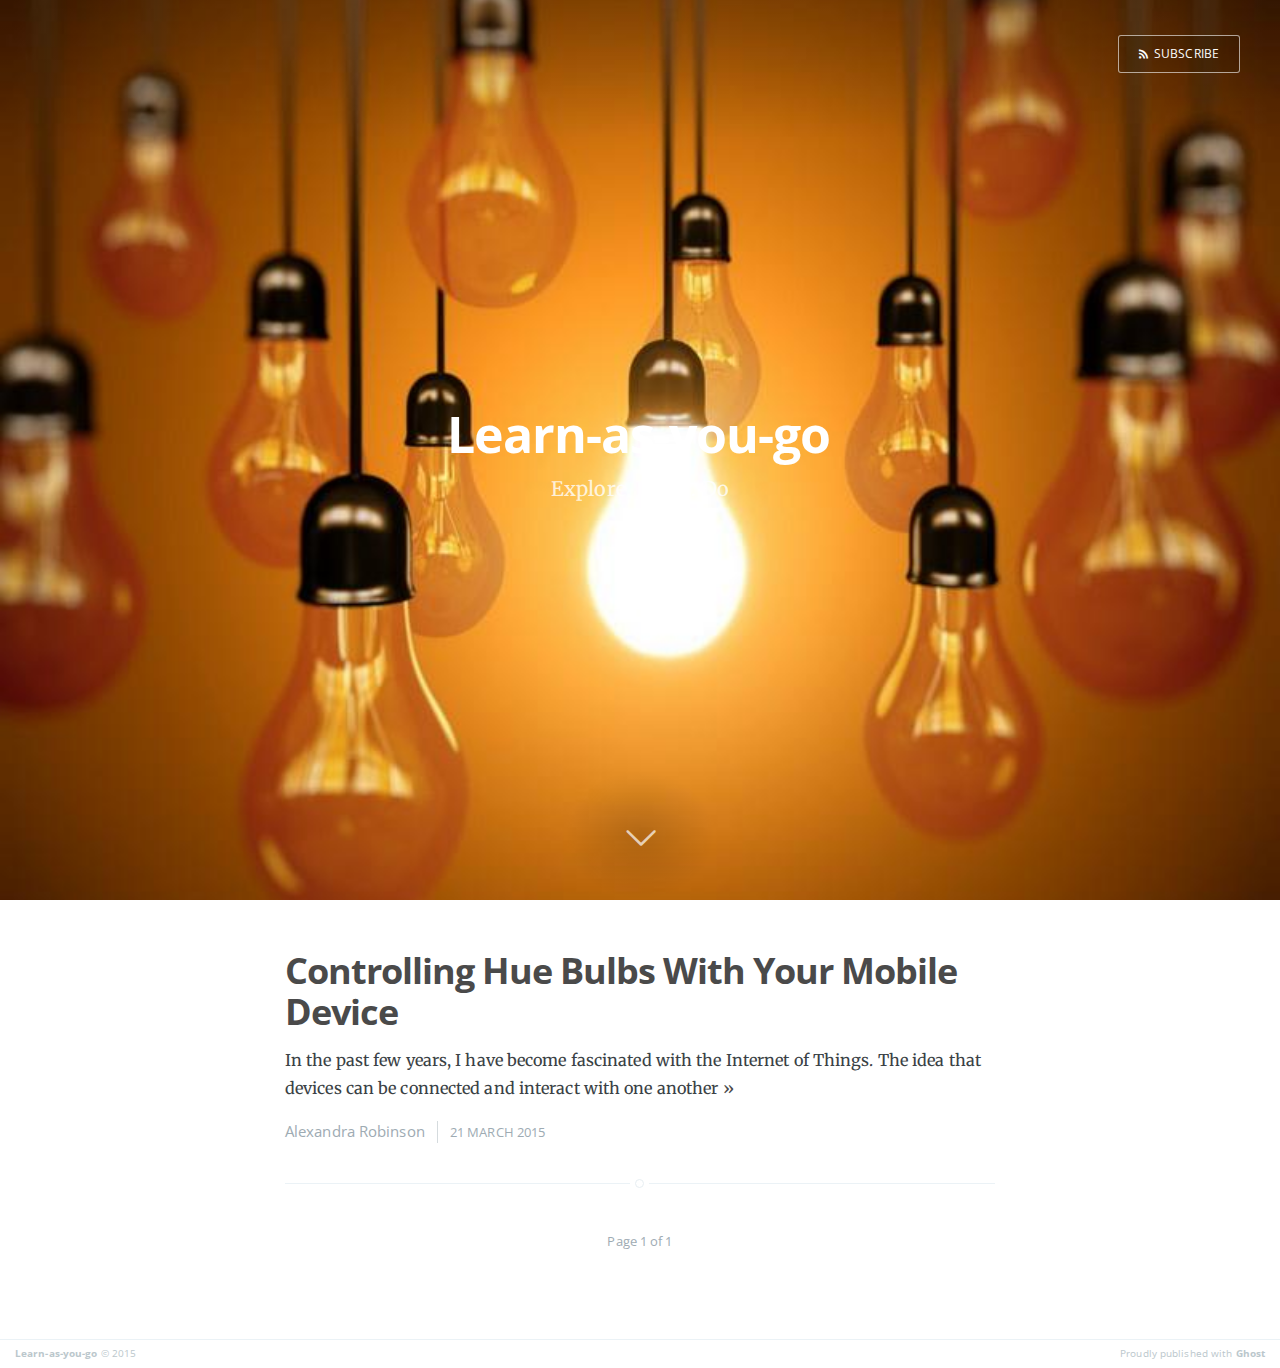
<file: index.html>
<head>
    <meta charset="utf-8">
    <meta http-equiv="X-UA-Compatible" content="IE=edge">

    <title>Learn-as-you-go</title>
    <meta name="description" content="Explore. Learn. Do">

    <meta name="HandheldFriendly" content="True">
    <meta name="viewport" content="width=device-width, initial-scale=1.0">

    <link rel="shortcut icon" href="favicon.ico">

    <link rel="stylesheet" type="text/css" href="assets/css/screen.css?v=b702be1f6f">
    <link rel="stylesheet" type="text/css" href="http://fonts.googleapis.com/css?family=Merriweather:300,700,700italic,300italic%7COpen+Sans:700,400">

    <link rel="canonical" href="http://localhost:2368/">
    <meta name="generator" content="Ghost 0.5">
    <link rel="alternate" type="application/rss+xml" title="Learn-as-you-go" href="http://localhost:2368/rss/">
</head>
<body class="home-template">

    
<header class="main-header " style="background-image: url(content/images/2015/03/Hanging-Light-Bulb-Picture.jpg)">
    <nav class="main-nav overlay clearfix">
        
        <a class="subscribe-button icon-feed" href="rss/index.rss">Subscribe</a>
    </nav>
    <div class="vertical">
        <div class="main-header-content inner">
            <h1 class="page-title">Learn-as-you-go</h1>
            <h2 class="page-description">Explore. Learn. Do</h2>
        </div>
    </div>
    <a class="scroll-down icon-arrow-left" href="index.html#content" data-offset="-45"><span class="hidden">Scroll Down</span></a>
</header>

<main id="content" class="content" role="main">

    <div class="extra-pagination inner">
        <nav class="pagination" role="navigation">
        <span class="page-number">Page 1 of 1</span>
    </nav>
    </div>
    
    <article class="post">
        <header class="post-header">
            <h2 class="post-title"><a href="controlling-hue-bulbs-with-your-mobile-device/">Controlling Hue Bulbs With Your Mobile Device</a></h2>
        </header>
        <section class="post-excerpt">
            <p>In the past few years, I have become fascinated with the Internet of Things. The idea that devices can be connected and interact with one another <a class="read-more" href="controlling-hue-bulbs-with-your-mobile-device/">»</a></p>
        </section>
        <footer class="post-meta">
            
            <a href="author/alexandra/">Alexandra Robinson</a>
            
            <time class="post-date" datetime="2015-03-21">21 March 2015</time>
        </footer>
    </article>
    
    <nav class="pagination" role="navigation">
        <span class="page-number">Page 1 of 1</span>
    </nav>

</main>


    <footer class="site-footer clearfix">
         <section class="copyright"><a href="index.html">Learn-as-you-go</a> © 2015</section>
         <section class="poweredby">Proudly published with <a href="https://ghost.org">Ghost</a></section>
    </footer>

    <script src="public/jquery.js?v=b702be1f6f"></script>

    <script type="text/javascript" src="assets/js/jquery.fitvids.js?v=b702be1f6f"></script>
    <script type="text/javascript" src="assets/js/index.js?v=b702be1f6f"></script>

</body>
</file>
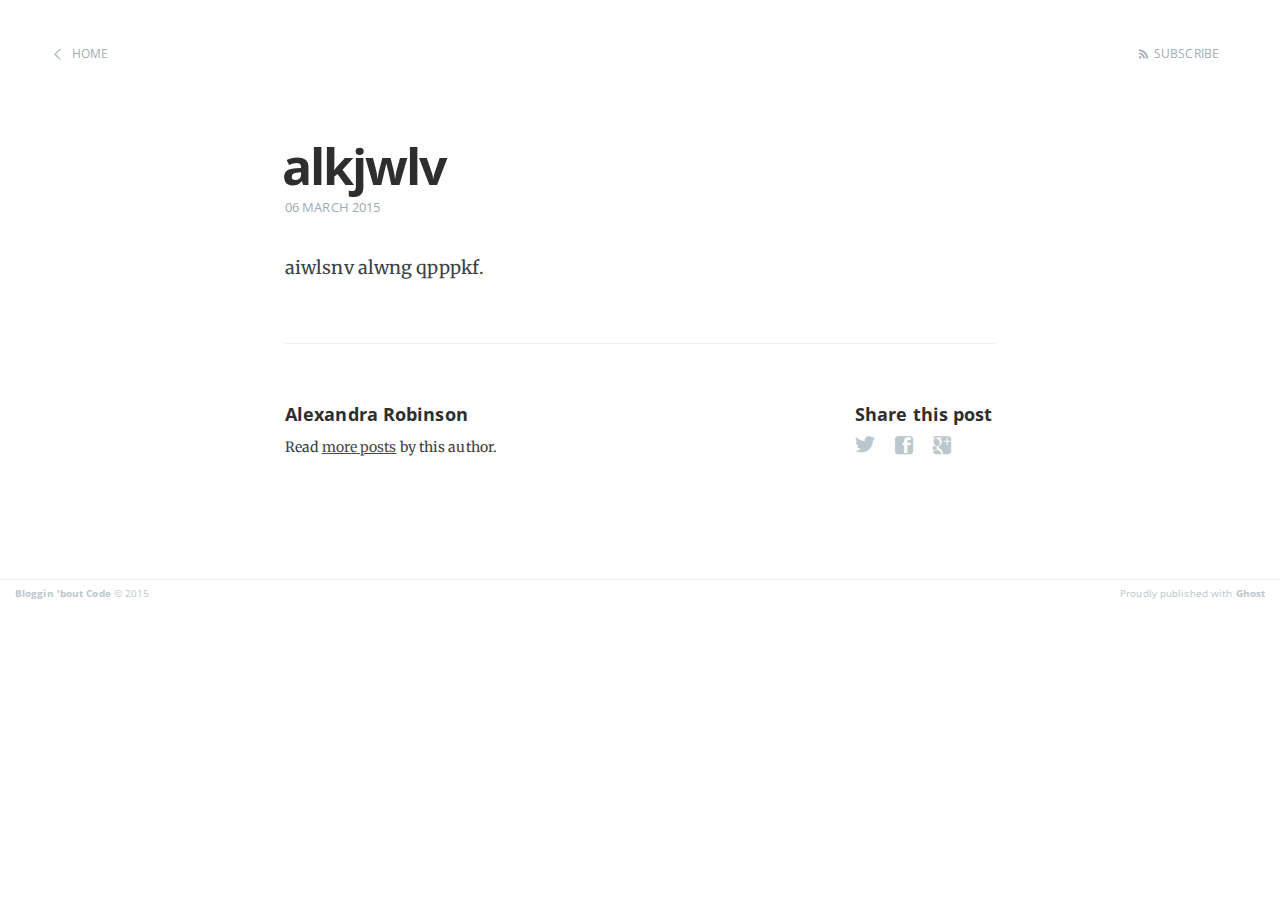
<file: alkjwlv/index.html>
<head>
    <meta charset="utf-8">
    <meta http-equiv="X-UA-Compatible" content="IE=edge">

    <title>alkjwlv</title>
    <meta name="description" content="">

    <meta name="HandheldFriendly" content="True">
    <meta name="viewport" content="width=device-width, initial-scale=1.0">

    <link rel="shortcut icon" href="../favicon.ico">

    <link rel="stylesheet" type="text/css" href="../assets/css/screen.css?v=d0398fb28d">
    <link rel="stylesheet" type="text/css" href="http://fonts.googleapis.com/css?family=Merriweather:300,700,700italic,300italic%7COpen+Sans:700,400">

    <link rel="canonical" href="http://localhost:2368/alkjwlv/">
    
    <meta property="og:site_name" content="Bloggin 'bout Code ">
    <meta property="og:type" content="article">
    <meta property="og:title" content="alkjwlv">
    <meta property="og:description" content="aiwlsnv alwng qpppkf....">
    <meta property="og:url" content="http://localhost:2368/alkjwlv/">
    <meta property="article:published_time" content="2015-03-06T18:18:49.052Z">
    <meta property="article:modified_time" content="2015-03-06T18:18:49.051Z">
    
    <meta name="twitter:card" content="summary">
    <meta name="twitter:title" content="alkjwlv">
    <meta name="twitter:description" content="aiwlsnv alwng qpppkf....">
    <meta name="twitter:url" content="http://localhost:2368/alkjwlv/">
    
    <script type="application/ld+json">
{
    "@context": "http://schema.org",
    "@type": "Article",
    "publisher": "Bloggin &#x27;bout Code ",
    "author": {
        "@type": "Person",
        "name": "Alexandra Robinson",
        "url": "http://localhost:2368/author/alexandra",
        "sameAs": null
    },
    "headline": "alkjwlv",
    "url": "http://localhost:2368/alkjwlv/",
    "datePublished": "2015-03-06T18:18:49.052Z",
    "dateModified": "2015-03-06T18:18:49.051Z",
    "description": "aiwlsnv alwng qpppkf...."
}
    </script>

    <meta name="generator" content="Ghost 0.5">
    <link rel="alternate" type="application/rss+xml" title="Bloggin 'bout Code " href="http://localhost:2368/rss/">
</head>
<body class="post-template">

    


<header class="main-header post-head no-cover">
    <nav class="main-nav  clearfix">
        <a class="back-button icon-arrow-left" href="http://localhost:2368">Home</a>
        <a class="subscribe-button icon-feed" href="http://localhost:2368/rss/">Subscribe</a>
    </nav>
</header>

<main class="content" role="main">

    <article class="post">

        <header class="post-header">
            <h1 class="post-title">alkjwlv</h1>
            <section class="post-meta">
                <time class="post-date" datetime="2015-03-06">06 March 2015</time> 
            </section>
        </header>

        <section class="post-content">
            <p>aiwlsnv alwng qpppkf.</p>
        </section>

        <footer class="post-footer">



            <section class="author">
                <h4><a href="../author/alexandra/">Alexandra Robinson</a></h4>

                    <p>Read <a href="../author/alexandra/">more posts</a> by this author.</p>
                <div class="author-meta">
                    
                    
                </div>
            </section>


            <section class="share">
                <h4>Share this post</h4>
                <a class="icon-twitter" href="https://twitter.com/share?text=alkjwlv&amp;url=http://localhost:2368/alkjwlv/" onclick="window.open(this.href, 'twitter-share', 'width=550,height=235');return false;">
                    <span class="hidden">Twitter</span>
                </a>
                <a class="icon-facebook" href="https://www.facebook.com/sharer/sharer.php?u=http://localhost:2368/alkjwlv/" onclick="window.open(this.href, 'facebook-share','width=580,height=296');return false;">
                    <span class="hidden">Facebook</span>
                </a>
                <a class="icon-google-plus" href="https://plus.google.com/share?url=http://localhost:2368/alkjwlv/" onclick="window.open(this.href, 'google-plus-share', 'width=490,height=530');return false;">
                    <span class="hidden">Google+</span>
                </a>
            </section>

        </footer>

    </article>

</main>



    <footer class="site-footer clearfix">
         <section class="copyright"><a href="http://localhost:2368">Bloggin 'bout Code </a> © 2015</section>
         <section class="poweredby">Proudly published with <a href="https://ghost.org">Ghost</a></section>
    </footer>

    <script src="../public/jquery.js?v=d0398fb28d"></script>

    <script type="text/javascript" src="../assets/js/jquery.fitvids.js?v=d0398fb28d"></script>
    <script type="text/javascript" src="../assets/js/index.js?v=d0398fb28d"></script>

</body>
</file>
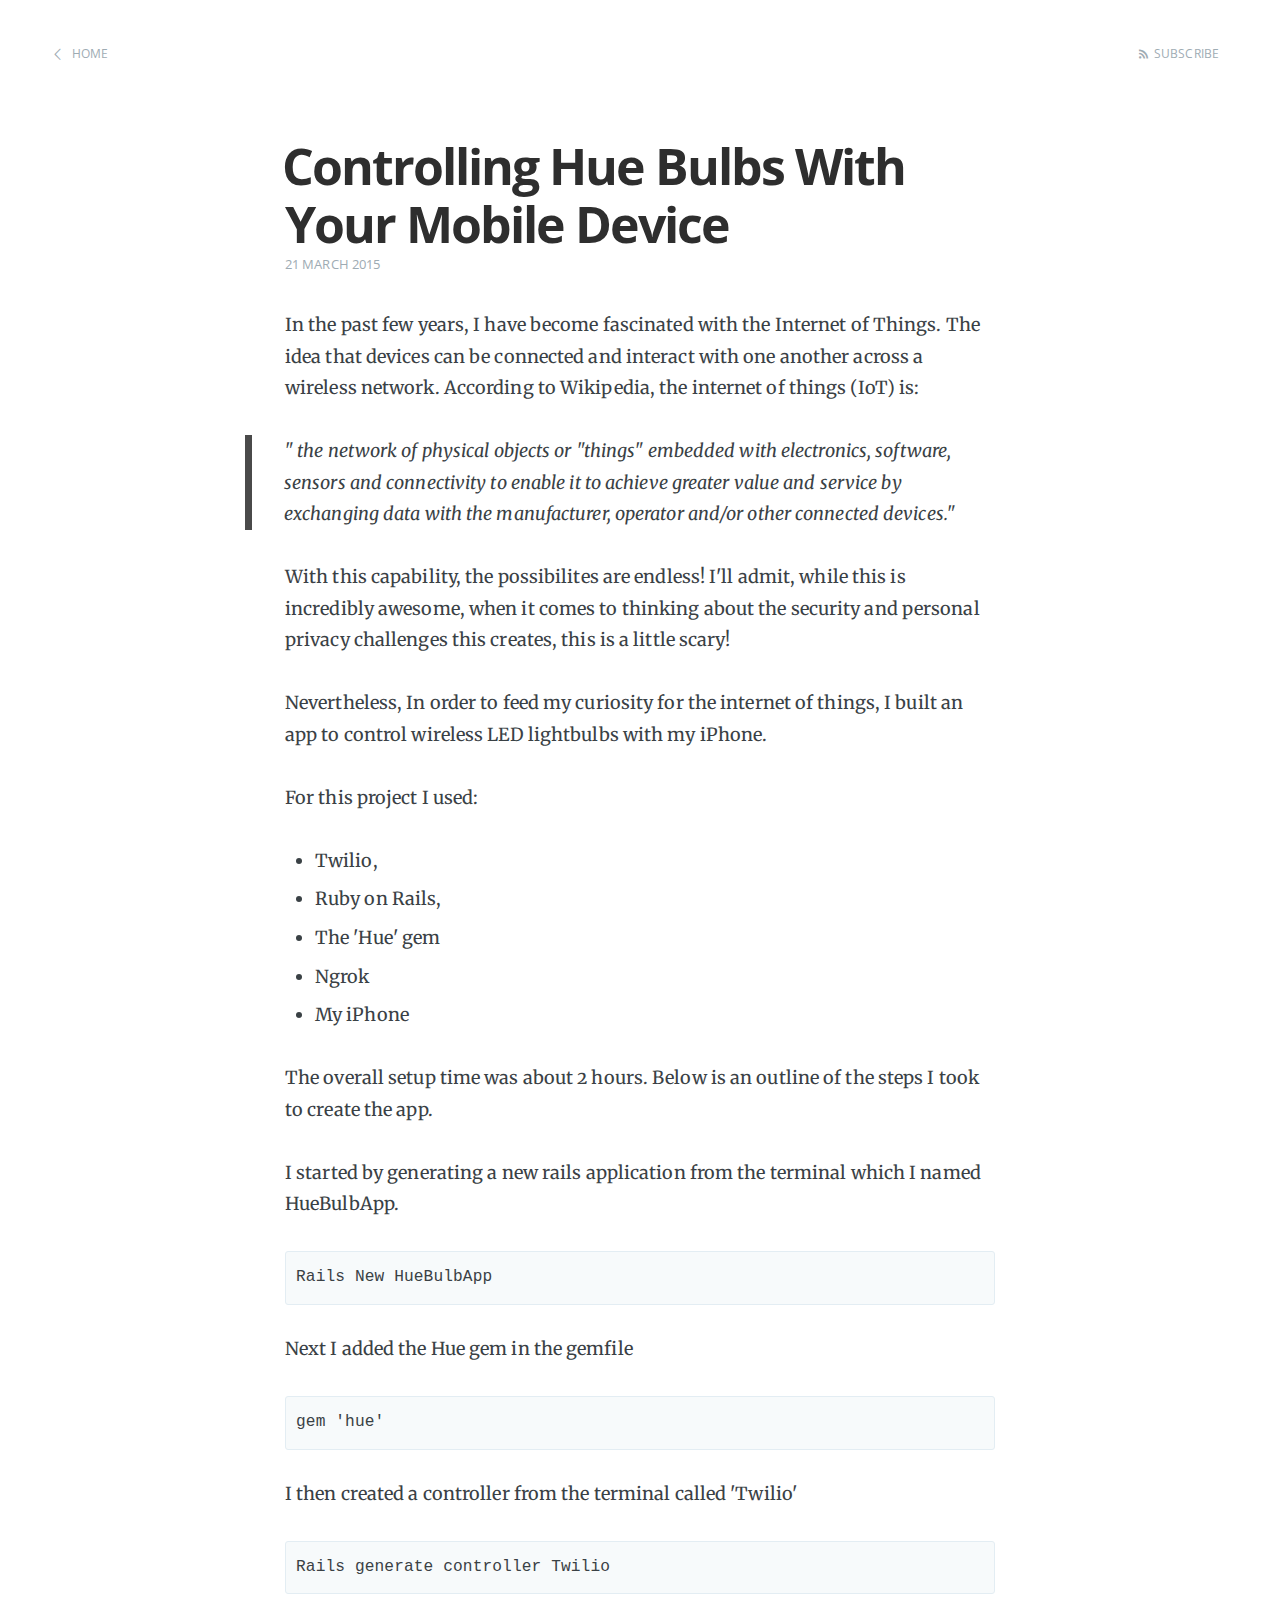
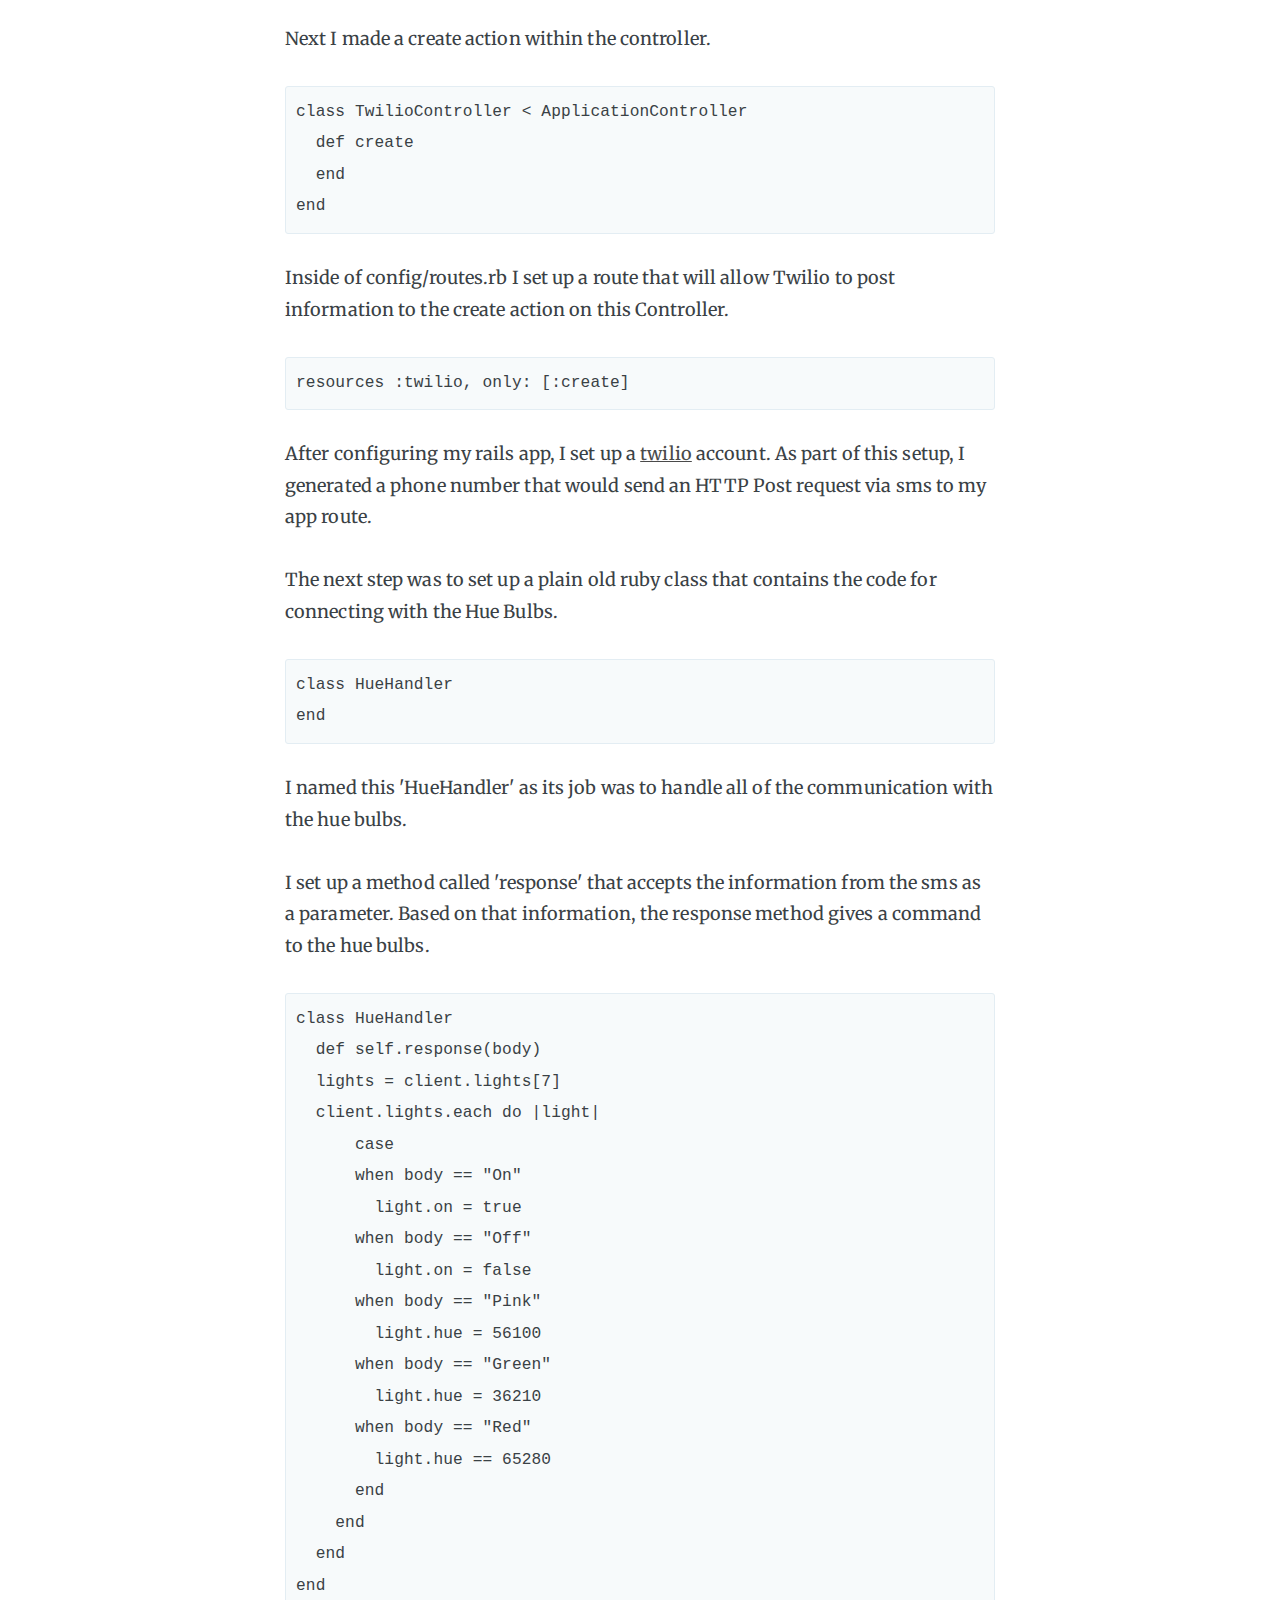
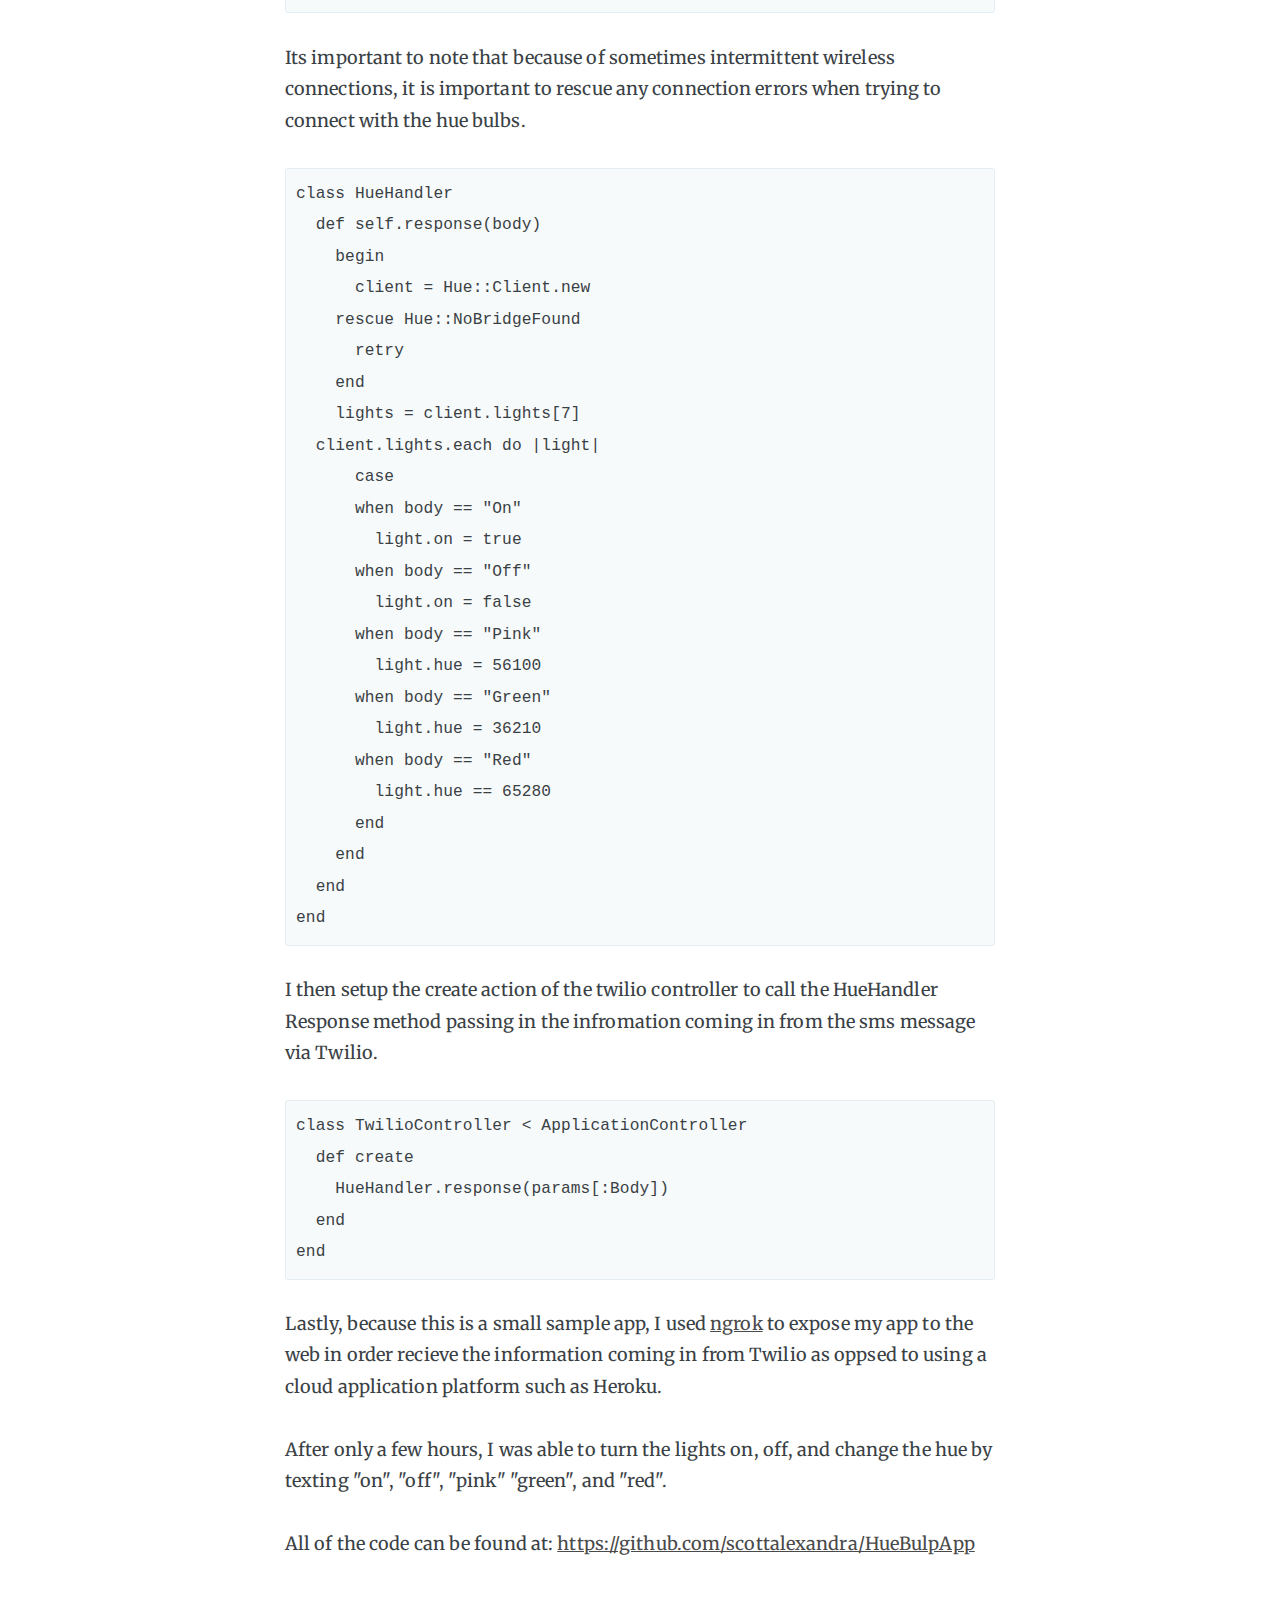
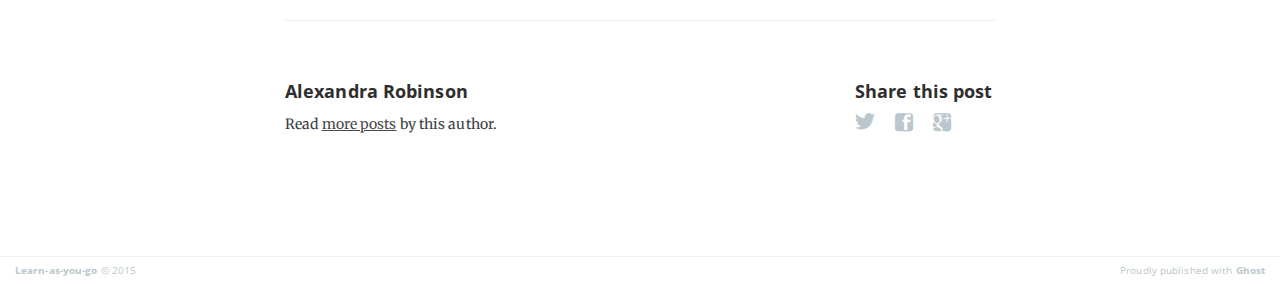
<file: controlling-hue-bulbs-with-your-mobile-device/index.html>
<head>
    <meta charset="utf-8">
    <meta http-equiv="X-UA-Compatible" content="IE=edge">

    <title>Controlling Hue Bulbs With Your Mobile Device</title>
    <meta name="description" content="">

    <meta name="HandheldFriendly" content="True">
    <meta name="viewport" content="width=device-width, initial-scale=1.0">

    <link rel="shortcut icon" href="../favicon.ico">

    <link rel="stylesheet" type="text/css" href="../assets/css/screen.css?v=b702be1f6f">
    <link rel="stylesheet" type="text/css" href="http://fonts.googleapis.com/css?family=Merriweather:300,700,700italic,300italic%7COpen+Sans:700,400">

    <link rel="canonical" href="http://localhost:2368/controlling-hue-bulbs-with-your-mobile-device/">
    
    <meta property="og:site_name" content="Learn-as-you-go">
    <meta property="og:type" content="article">
    <meta property="og:title" content="Controlling Hue Bulbs With Your Mobile Device">
    <meta property="og:description" content='In the past few years, I have become fascinated with the Internet of Things. The idea that devices can be connected and interact with one another across a wireless network. According to Wikipedia, the internet of things (IoT) is:     " the...'>
    <meta property="og:url" content="http://localhost:2368/controlling-hue-bulbs-with-your-mobile-device/">
    <meta property="article:published_time" content="2015-03-21T20:51:08.532Z">
    <meta property="article:modified_time" content="2015-04-29T19:10:19.591Z">
    
    <meta name="twitter:card" content="summary">
    <meta name="twitter:title" content="Controlling Hue Bulbs With Your Mobile Device">
    <meta name="twitter:description" content='In the past few years, I have become fascinated with the Internet of Things. The idea that devices can be connected and interact with one another across a wireless network. According to Wikipedia, the internet of things (IoT) is:     " the...'>
    <meta name="twitter:url" content="http://localhost:2368/controlling-hue-bulbs-with-your-mobile-device/">
    
    <script type="application/ld+json">
{
    "@context": "http://schema.org",
    "@type": "Article",
    "publisher": "Learn-as-you-go",
    "author": {
        "@type": "Person",
        "name": "Alexandra Robinson",
        "url": "http://localhost:2368/author/alexandra",
        "sameAs": null
    },
    "headline": "Controlling Hue Bulbs With Your Mobile Device",
    "url": "http://localhost:2368/controlling-hue-bulbs-with-your-mobile-device/",
    "datePublished": "2015-03-21T20:51:08.532Z",
    "dateModified": "2015-04-29T19:10:19.591Z",
    "description": "In the past few years, I have become fascinated with the Internet of Things. The idea that devices can be connected and interact with one another across a wireless network. According to Wikipedia, the internet of things (IoT) is:     &quot; the..."
}
    </script>

    <meta name="generator" content="Ghost 0.5">
    <link rel="alternate" type="application/rss+xml" title="Learn-as-you-go" href="http://localhost:2368/rss/">
</head>
<body class="post-template">

    


<header class="main-header post-head no-cover">
    <nav class="main-nav  clearfix">
        <a class="back-button icon-arrow-left" href="../">Home</a>
        <a class="subscribe-button icon-feed" href="../rss/index.rss">Subscribe</a>
    </nav>
</header>

<main class="content" role="main">

    <article class="post">

        <header class="post-header">
            <h1 class="post-title">Controlling Hue Bulbs With Your Mobile Device</h1>
            <section class="post-meta">
                <time class="post-date" datetime="2015-03-21">21 March 2015</time> 
            </section>
        </header>

        <section class="post-content">
            <p>In the past few years, I have become fascinated with the Internet of Things. The idea that devices can be connected and interact with one another across a wireless network. According to Wikipedia, the internet of things (IoT) is:  </p>

<blockquote>
  <p>" the network of physical objects or "things" embedded with electronics, software, sensors and connectivity to enable it to achieve greater value and service by exchanging data with the manufacturer, operator and/or other connected devices." </p>
</blockquote>

<p>With this capability, the possibilites are endless! I'll admit, while this is incredibly awesome, when it comes to thinking about the security and personal privacy challenges this creates, this is a little scary!</p>

<p>Nevertheless, In order to feed my curiosity for the internet of things, I built an app to control wireless LED lightbulbs with my iPhone.</p>

<p>For this project I used: </p>

<ul>
<li>Twilio, </li>
<li>Ruby on Rails, </li>
<li>The 'Hue' gem</li>
<li>Ngrok</li>
<li>My iPhone</li>
</ul>

<p>The overall setup time was about 2 hours. Below is an outline of the steps I took to create the app. </p>

<p>I started by generating a new rails application from the terminal which I named HueBulbApp.</p>

<pre><code>Rails New HueBulbApp  
</code></pre>

<p>Next I added the Hue gem in the gemfile  </p>

<pre><code>gem 'hue'  
</code></pre>

<p>I then created a controller from the terminal called 'Twilio' </p>

<pre><code>Rails generate controller Twilio  
</code></pre>

<p>Next I made a create action within the controller. </p>

<pre><code>class TwilioController &lt; ApplicationController  
  def create
  end
end  
</code></pre>

<p>Inside of config/routes.rb I set up a route that will allow Twilio to post information to the create action on this Controller. </p>

<pre><code>resources :twilio, only: [:create]  
</code></pre>

<p>After configuring my rails app, I set up a <a href="https://www.twilio.com/" title="twilio">twilio</a> account. As part of this setup, I generated a phone number that would send an HTTP Post request via sms to my app route.</p>

<p>The next step was to set up a plain old ruby class that contains the code for connecting with the Hue Bulbs.  </p>

<pre><code>class HueHandler  
end  
</code></pre>

<p>I named this 'HueHandler' as its job was to handle all of the communication with the hue bulbs. </p>

<p>I set up a method called 'response' that accepts the information from the sms as a parameter. Based on that information, the response method gives a command to the hue bulbs. </p>

<pre><code>class HueHandler  
  def self.response(body)
  lights = client.lights[7]
  client.lights.each do |light|
      case
      when body == "On"
        light.on = true
      when body == "Off"
        light.on = false
      when body == "Pink"
        light.hue = 56100
      when body == "Green"
        light.hue = 36210
      when body == "Red"
        light.hue == 65280
      end
    end
  end    
end  
</code></pre>

<p>Its important to note that because of sometimes intermittent wireless connections, it is important to rescue any connection errors when trying to connect with the hue bulbs.</p>

<pre><code>class HueHandler  
  def self.response(body)
    begin
      client = Hue::Client.new
    rescue Hue::NoBridgeFound
      retry
    end
    lights = client.lights[7]
  client.lights.each do |light|
      case
      when body == "On"
        light.on = true
      when body == "Off"
        light.on = false
      when body == "Pink"
        light.hue = 56100
      when body == "Green"
        light.hue = 36210
      when body == "Red"
        light.hue == 65280
      end
    end
  end
end  
</code></pre>

<p>I then setup the create action of the twilio controller to call the HueHandler Response method passing in the infromation coming in from the sms message via Twilio.</p>

<pre><code>class TwilioController &lt; ApplicationController  
  def create
    HueHandler.response(params[:Body])
  end
end  
</code></pre>

<p>Lastly, because this is a small sample app, I used <a href="https://ngrok.com/" title="ngrok">ngrok</a> to expose my app to the web in order recieve the information coming in from Twilio as oppsed to using a cloud application platform such as Heroku. </p>

<p>After only a few hours, I was able to turn the lights on, off, and change the hue by texting "on", "off", "pink" "green", and "red".</p>

<p>All of the code can be found at: <a href="https://github.com/scottalexandra/HueBulpApp">https://github.com/scottalexandra/HueBulpApp</a></p>
        </section>

        <footer class="post-footer">



            <section class="author">
                <h4><a href="../author/alexandra/">Alexandra Robinson</a></h4>

                    <p>Read <a href="../author/alexandra/">more posts</a> by this author.</p>
                <div class="author-meta">
                    
                    
                </div>
            </section>


            <section class="share">
                <h4>Share this post</h4>
                <a class="icon-twitter" href="https://twitter.com/share?text=Controlling%20Hue%20Bulbs%20With%20Your%20Mobile%20Device&amp;url=http://localhost:2368/controlling-hue-bulbs-with-your-mobile-device/" onclick="window.open(this.href, 'twitter-share', 'width=550,height=235');return false;">
                    <span class="hidden">Twitter</span>
                </a>
                <a class="icon-facebook" href="https://www.facebook.com/sharer/sharer.php?u=http://localhost:2368/controlling-hue-bulbs-with-your-mobile-device/" onclick="window.open(this.href, 'facebook-share','width=580,height=296');return false;">
                    <span class="hidden">Facebook</span>
                </a>
                <a class="icon-google-plus" href="https://plus.google.com/share?url=http://localhost:2368/controlling-hue-bulbs-with-your-mobile-device/" onclick="window.open(this.href, 'google-plus-share', 'width=490,height=530');return false;">
                    <span class="hidden">Google+</span>
                </a>
            </section>

        </footer>

    </article>

</main>



    <footer class="site-footer clearfix">
         <section class="copyright"><a href="../">Learn-as-you-go</a> © 2015</section>
         <section class="poweredby">Proudly published with <a href="https://ghost.org">Ghost</a></section>
    </footer>

    <script src="../public/jquery.js?v=b702be1f6f"></script>

    <script type="text/javascript" src="../assets/js/jquery.fitvids.js?v=b702be1f6f"></script>
    <script type="text/javascript" src="../assets/js/index.js?v=b702be1f6f"></script>

</body>
</file>
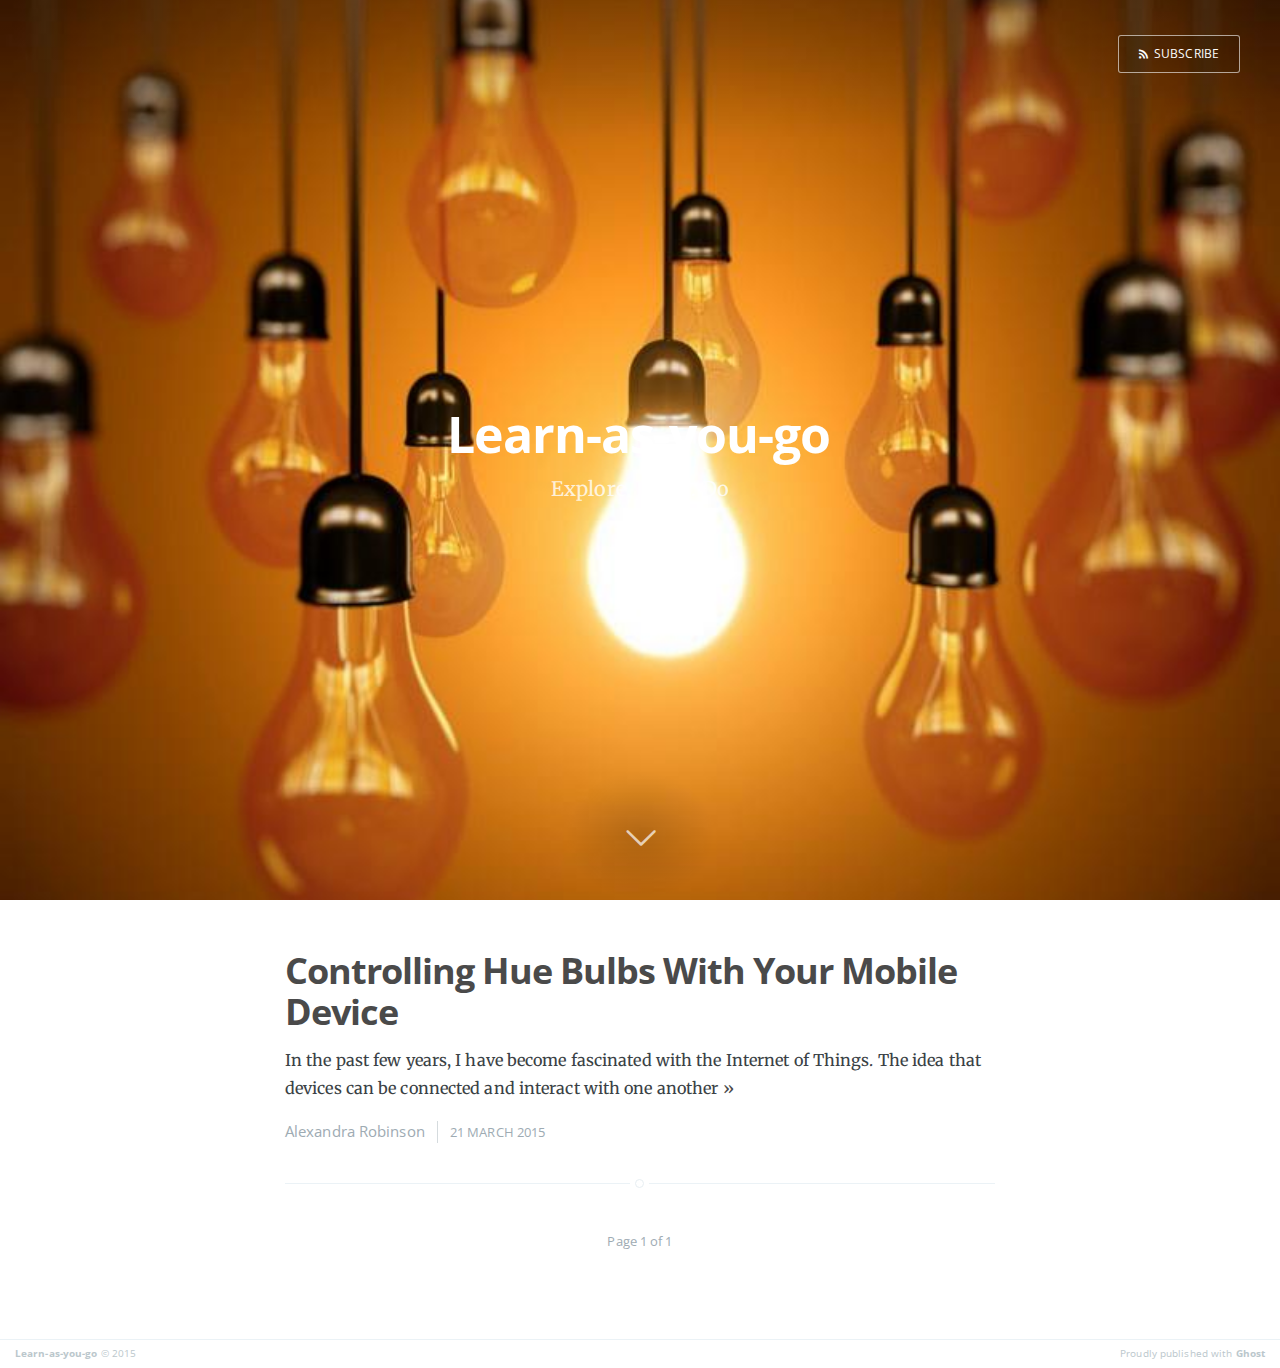
<file: static/index.html>
<head>
    <meta charset="utf-8">
    <meta http-equiv="X-UA-Compatible" content="IE=edge">

    <title>Learn-as-you-go</title>
    <meta name="description" content="Explore. Learn. Do">

    <meta name="HandheldFriendly" content="True">
    <meta name="viewport" content="width=device-width, initial-scale=1.0">

    <link rel="shortcut icon" href="favicon.ico">

    <link rel="stylesheet" type="text/css" href="assets/css/screen.css?v=b065a85712">
    <link rel="stylesheet" type="text/css" href="http://fonts.googleapis.com/css?family=Merriweather:300,700,700italic,300italic%7COpen+Sans:700,400">

    <link rel="canonical" href="http://localhost:2368/">
    <meta name="generator" content="Ghost 0.5">
    <link rel="alternate" type="application/rss+xml" title="Learn-as-you-go" href="http://localhost:2368/rss/">
</head>
<body class="home-template">

    
<header class="main-header " style="background-image: url(content/images/2015/03/Hanging-Light-Bulb-Picture.jpg)">
    <nav class="main-nav overlay clearfix">
        
        <a class="subscribe-button icon-feed" href="rss/index.rss">Subscribe</a>
    </nav>
    <div class="vertical">
        <div class="main-header-content inner">
            <h1 class="page-title">Learn-as-you-go</h1>
            <h2 class="page-description">Explore. Learn. Do</h2>
        </div>
    </div>
    <a class="scroll-down icon-arrow-left" href="index.html#content" data-offset="-45"><span class="hidden">Scroll Down</span></a>
</header>

<main id="content" class="content" role="main">

    <div class="extra-pagination inner">
        <nav class="pagination" role="navigation">
        <span class="page-number">Page 1 of 1</span>
    </nav>
    </div>
    
    <article class="post">
        <header class="post-header">
            <h2 class="post-title"><a href="controlling-hue-bulbs-with-your-mobile-device/">Controlling Hue Bulbs With Your Mobile Device</a></h2>
        </header>
        <section class="post-excerpt">
            <p>In the past few years, I have become fascinated with the Internet of Things. The idea that devices can be connected and interact with one another <a class="read-more" href="controlling-hue-bulbs-with-your-mobile-device/">»</a></p>
        </section>
        <footer class="post-meta">
            
            <a href="author/alexandra/">Alexandra Robinson</a>
            
            <time class="post-date" datetime="2015-03-21">21 March 2015</time>
        </footer>
    </article>
    
    <nav class="pagination" role="navigation">
        <span class="page-number">Page 1 of 1</span>
    </nav>

</main>


    <footer class="site-footer clearfix">
         <section class="copyright"><a href="index.html">Learn-as-you-go</a> © 2015</section>
         <section class="poweredby">Proudly published with <a href="https://ghost.org">Ghost</a></section>
    </footer>

    <script src="public/jquery.js?v=b065a85712"></script>

    <script type="text/javascript" src="assets/js/jquery.fitvids.js?v=b065a85712"></script>
    <script type="text/javascript" src="assets/js/index.js?v=b065a85712"></script>

</body>
</file>
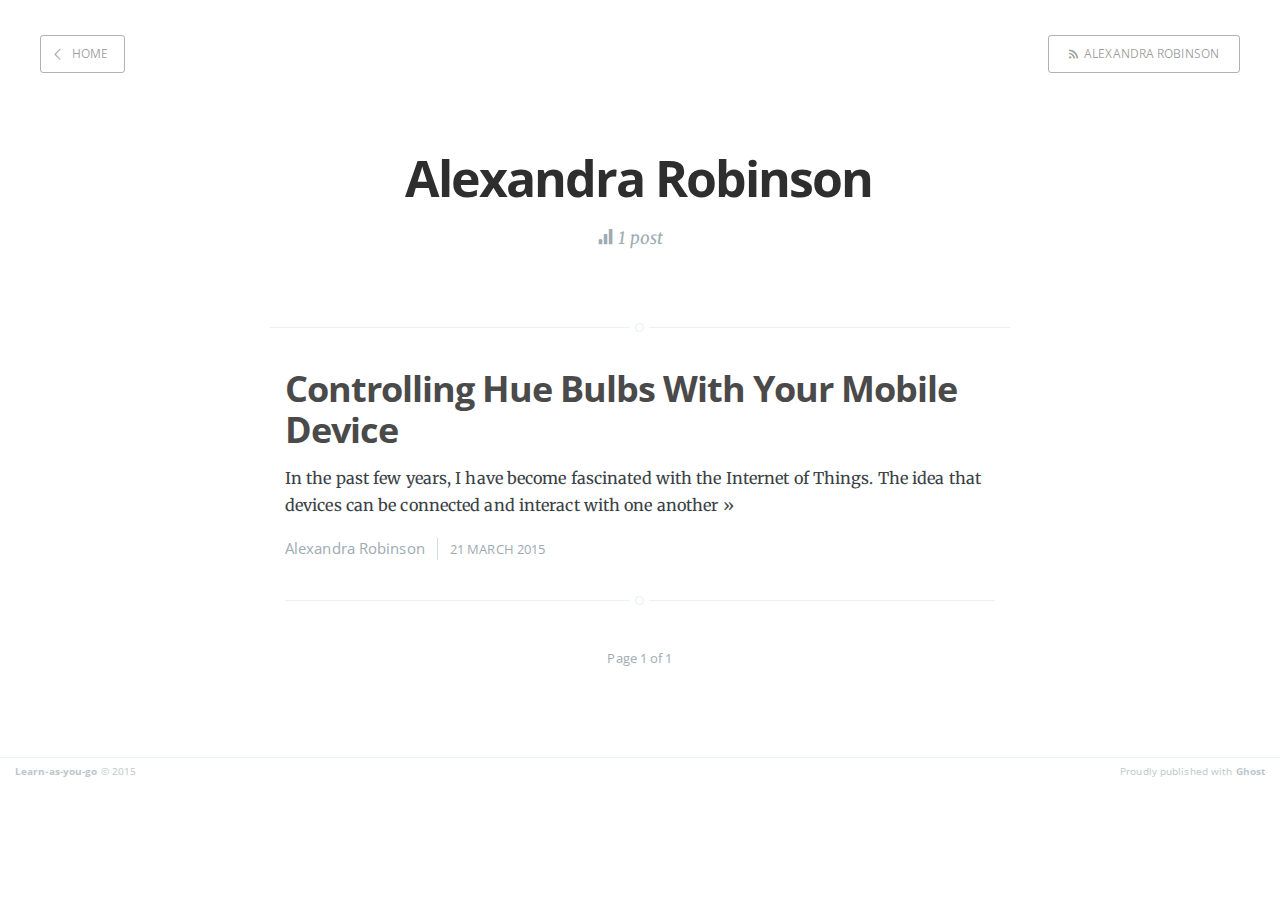
<file: author/alexandra/index.html>
<head>
    <meta charset="utf-8">
    <meta http-equiv="X-UA-Compatible" content="IE=edge">

    <title>Alexandra Robinson - Learn-as-you-go</title>
    <meta name="description" content="">

    <meta name="HandheldFriendly" content="True">
    <meta name="viewport" content="width=device-width, initial-scale=1.0">

    <link rel="shortcut icon" href="../../favicon.ico">

    <link rel="stylesheet" type="text/css" href="../../assets/css/screen.css?v=b702be1f6f">
    <link rel="stylesheet" type="text/css" href="http://fonts.googleapis.com/css?family=Merriweather:300,700,700italic,300italic%7COpen+Sans:700,400">

    <link rel="canonical" href="http://localhost:2368/author/alexandra/">
    <meta name="generator" content="Ghost 0.5">
    <link rel="alternate" type="application/rss+xml" title="Learn-as-you-go" href="http://localhost:2368/rss/">
</head>
<body class="author-template author-alexandra">

    

    <header class="main-header author-head no-cover">
        <nav class="main-nav overlay clearfix">
            <a class="back-button icon-arrow-left" href="../../">Home</a>
            <a class="subscribe-button icon-feed" href="../../rss/index.rss">Alexandra Robinson</a>
        </nav>
    </header>

    <section class="author-profile inner">
        <h1 class="author-title">Alexandra Robinson</h1>
        <h2 class="author-bio"></h2>
        <div class="author-meta">
            
            
            <span class="author-stats"><i class="icon-stats"></i> 1 post</span>
        </div>
    </section>

<main class="content" role="main">

    <div class="extra-pagination inner">
        <nav class="pagination" role="navigation">
        <span class="page-number">Page 1 of 1</span>
    </nav>
    </div>
    
    <article class="post">
        <header class="post-header">
            <h2 class="post-title"><a href="../../controlling-hue-bulbs-with-your-mobile-device/">Controlling Hue Bulbs With Your Mobile Device</a></h2>
        </header>
        <section class="post-excerpt">
            <p>In the past few years, I have become fascinated with the Internet of Things. The idea that devices can be connected and interact with one another <a class="read-more" href="../../controlling-hue-bulbs-with-your-mobile-device/">»</a></p>
        </section>
        <footer class="post-meta">
            
            <a href="index.html">Alexandra Robinson</a>
            
            <time class="post-date" datetime="2015-03-21">21 March 2015</time>
        </footer>
    </article>
    
    <nav class="pagination" role="navigation">
        <span class="page-number">Page 1 of 1</span>
    </nav>

</main>


    <footer class="site-footer clearfix">
         <section class="copyright"><a href="../../">Learn-as-you-go</a> © 2015</section>
         <section class="poweredby">Proudly published with <a href="https://ghost.org">Ghost</a></section>
    </footer>

    <script src="../../public/jquery.js?v=b702be1f6f"></script>

    <script type="text/javascript" src="../../assets/js/jquery.fitvids.js?v=b702be1f6f"></script>
    <script type="text/javascript" src="../../assets/js/index.js?v=b702be1f6f"></script>

</body>
</file>
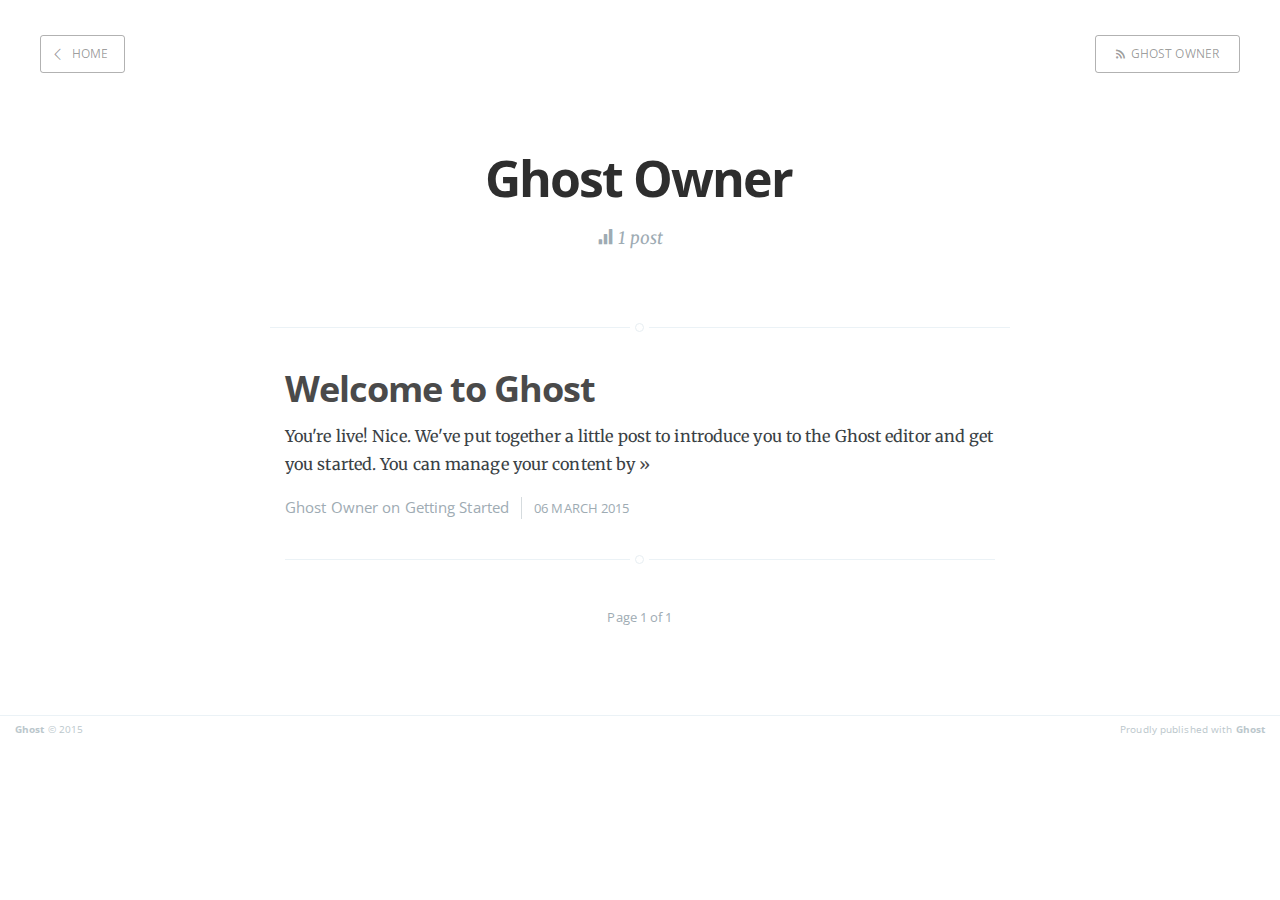
<file: author/ghost-owner/index.html>
<head>
    <meta charset="utf-8">
    <meta http-equiv="X-UA-Compatible" content="IE=edge">

    <title>Ghost Owner - Ghost</title>
    <meta name="description" content="">

    <meta name="HandheldFriendly" content="True">
    <meta name="viewport" content="width=device-width, initial-scale=1.0">

    <link rel="shortcut icon" href="../../favicon.ico">

    <link rel="stylesheet" type="text/css" href="../../assets/css/screen.css?v=d0398fb28d">
    <link rel="stylesheet" type="text/css" href="http://fonts.googleapis.com/css?family=Merriweather:300,700,700italic,300italic%7COpen+Sans:700,400">

    <link rel="canonical" href="http://localhost:2368/author/ghost-owner/">
    <meta name="generator" content="Ghost 0.5">
    <link rel="alternate" type="application/rss+xml" title="Ghost" href="http://localhost:2368/rss/">
</head>
<body class="author-template author-ghost-owner">

    

    <header class="main-header author-head no-cover">
        <nav class="main-nav overlay clearfix">
            <a class="back-button icon-arrow-left" href="http://localhost:2368">Home</a>
            <a class="subscribe-button icon-feed" href="rss/index.rss">Ghost Owner</a>
        </nav>
    </header>

    <section class="author-profile inner">
        <h1 class="author-title">Ghost Owner</h1>
        <h2 class="author-bio"></h2>
        <div class="author-meta">
            
            
            <span class="author-stats"><i class="icon-stats"></i> 1 post</span>
        </div>
    </section>

<main class="content" role="main">

    <div class="extra-pagination inner">
        <nav class="pagination" role="navigation">
        <span class="page-number">Page 1 of 1</span>
    </nav>
    </div>
    
    <article class="post tag-getting-started">
        <header class="post-header">
            <h2 class="post-title"><a href="../../welcome-to-ghost/">Welcome to Ghost</a></h2>
        </header>
        <section class="post-excerpt">
            <p>You're live! Nice. We've put together a little post to introduce you to the Ghost editor and get you started. You can manage your content by <a class="read-more" href="../../welcome-to-ghost/">»</a></p>
        </section>
        <footer class="post-meta">
            
            <a href="index.html">Ghost Owner</a>
             on <a href="../../tag/getting-started/">Getting Started</a>
            <time class="post-date" datetime="2015-03-06">06 March 2015</time>
        </footer>
    </article>
    
    <nav class="pagination" role="navigation">
        <span class="page-number">Page 1 of 1</span>
    </nav>

</main>

    <footer class="site-footer clearfix">
         <section class="copyright"><a href="http://localhost:2368">Ghost</a> © 2015</section>
         <section class="poweredby">Proudly published with <a href="https://ghost.org">Ghost</a></section>
    </footer>

    <script src="../../public/jquery.js?v=d0398fb28d"></script>

    <script type="text/javascript" src="../../assets/js/jquery.fitvids.js?v=d0398fb28d"></script>
    <script type="text/javascript" src="../../assets/js/index.js?v=d0398fb28d"></script>

</body>
</file>
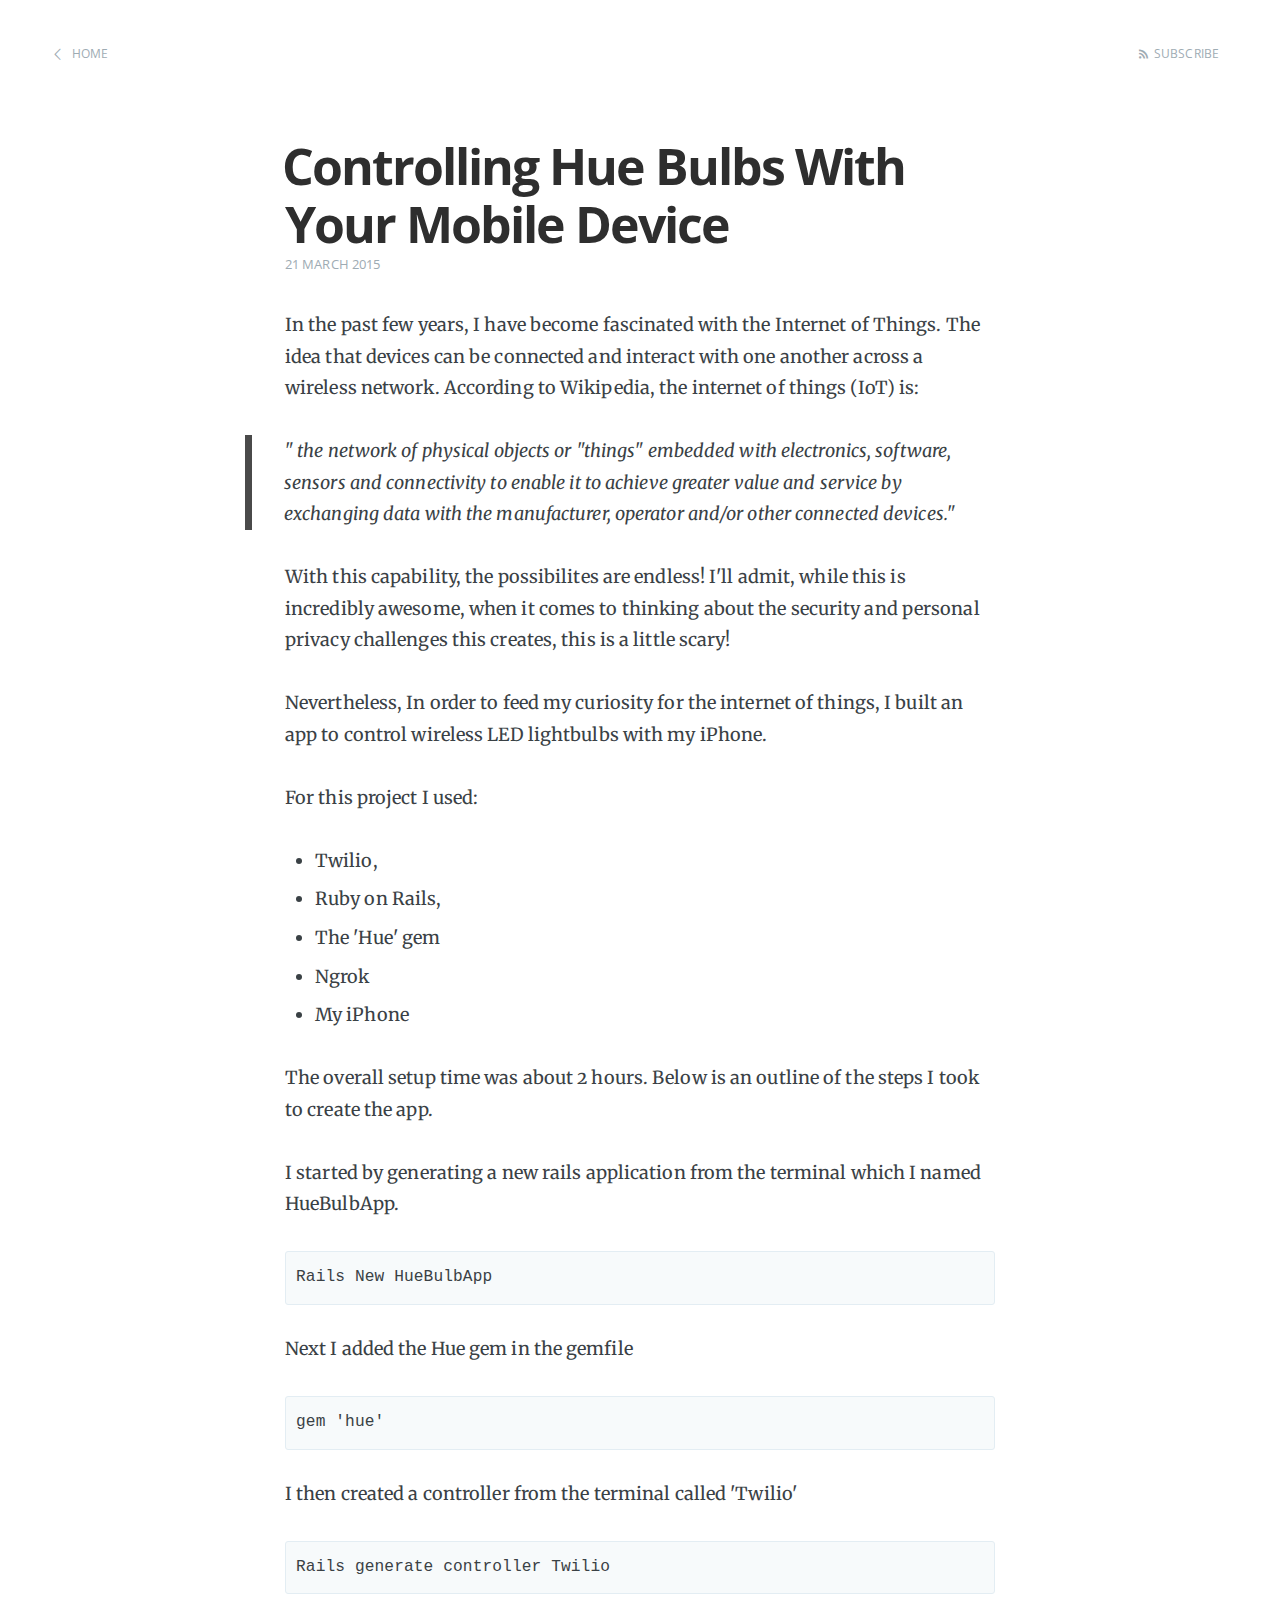
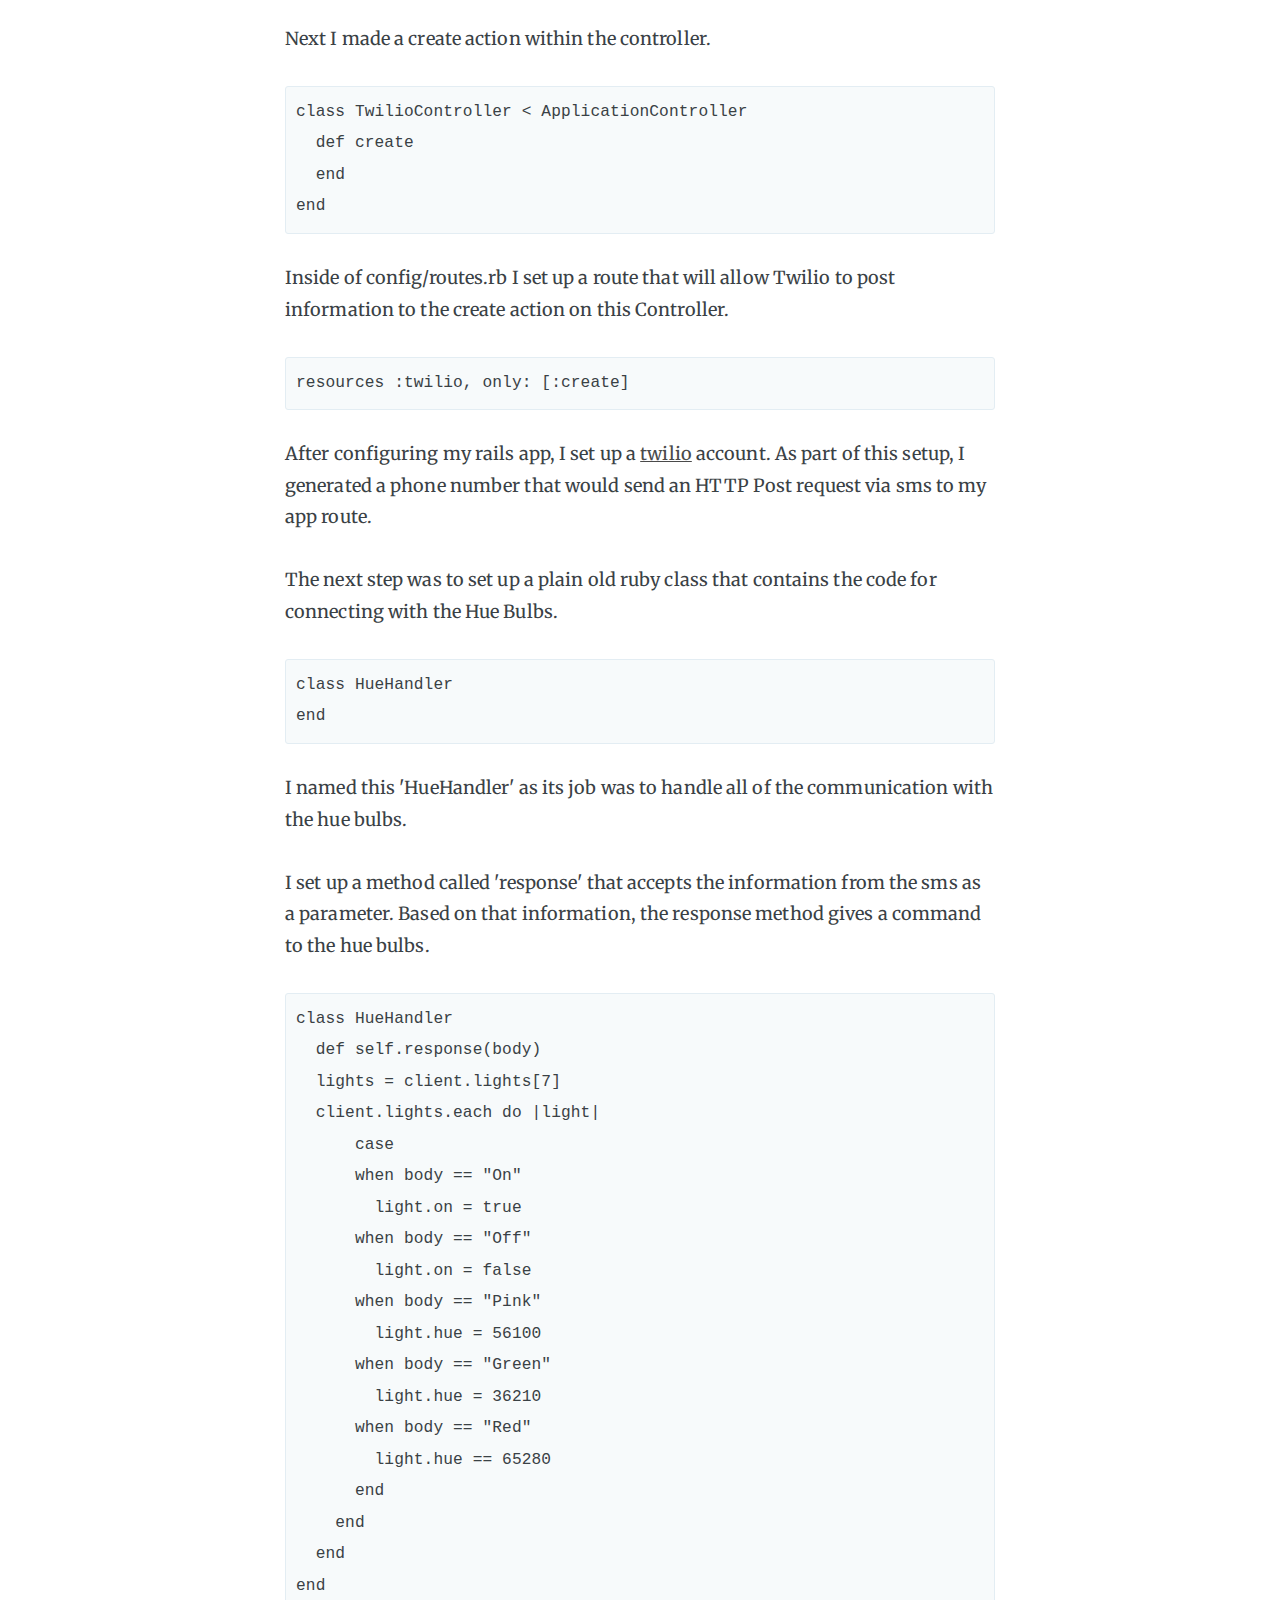
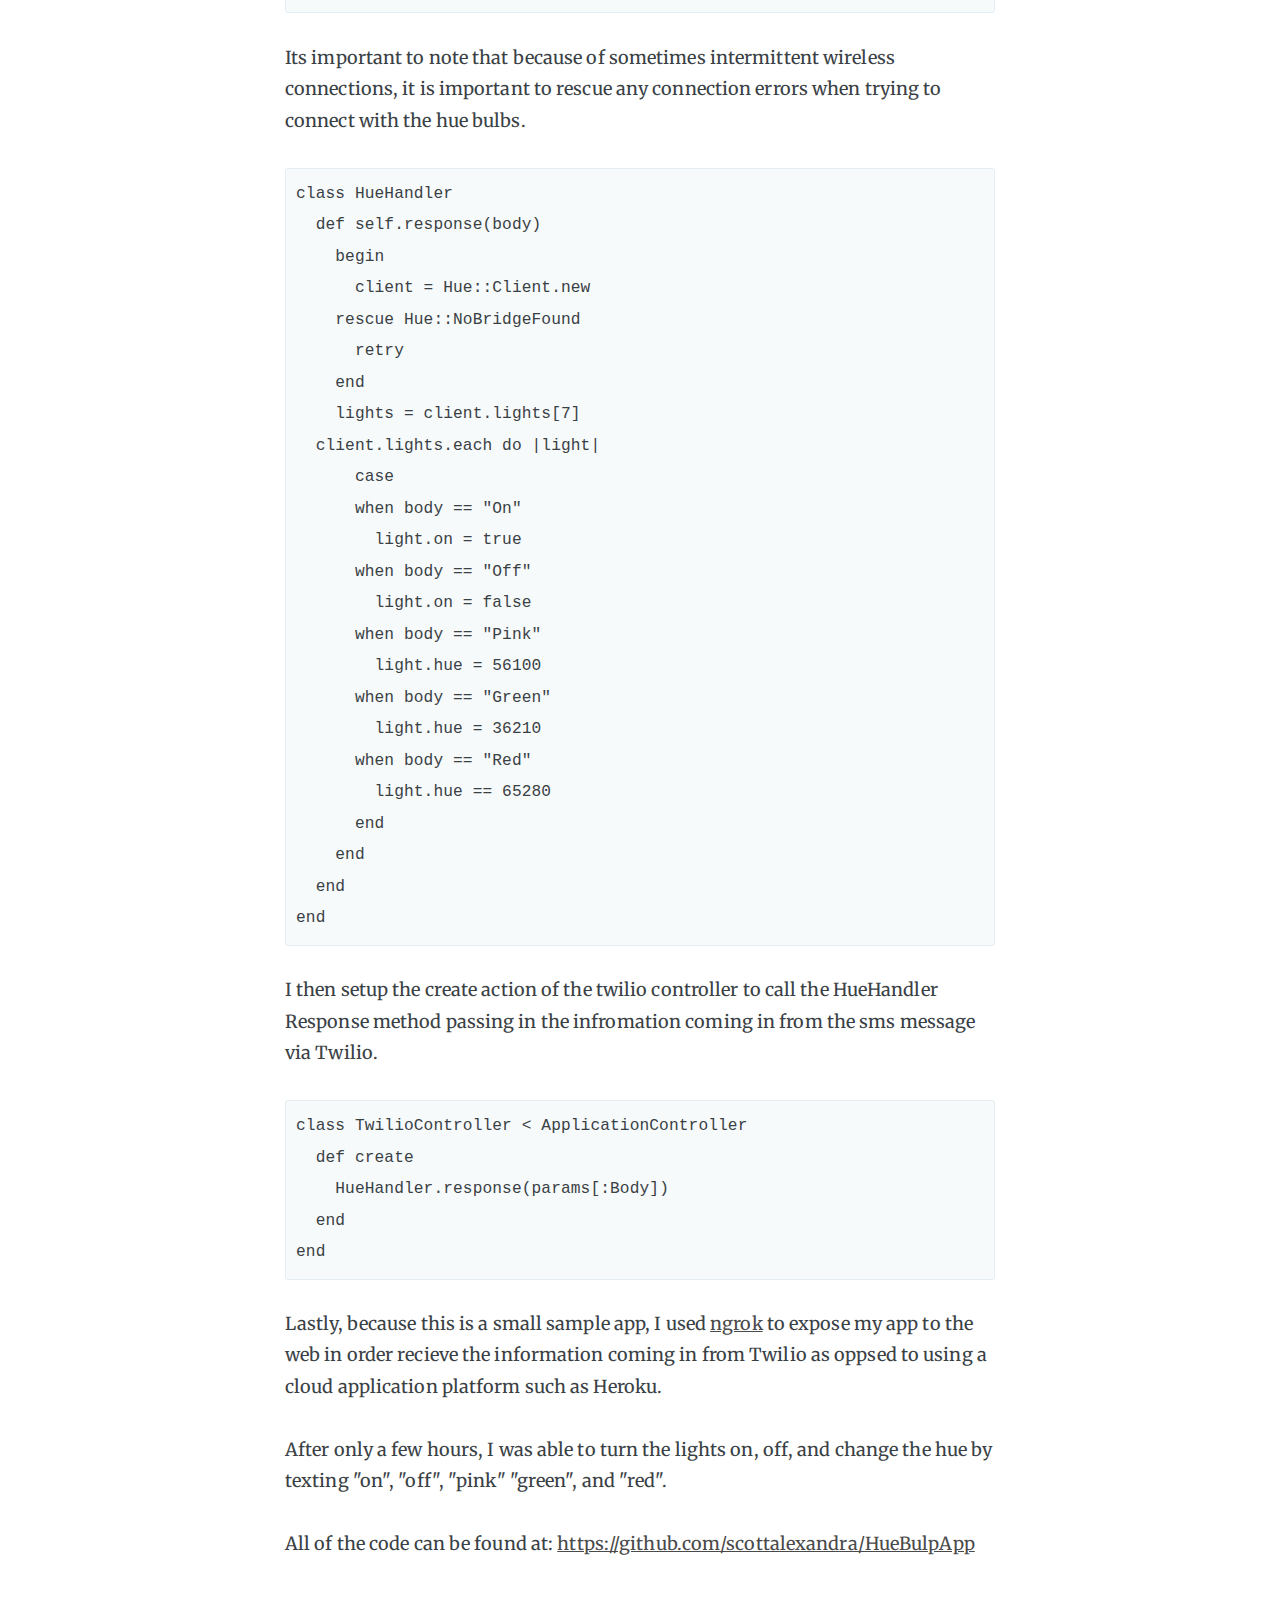
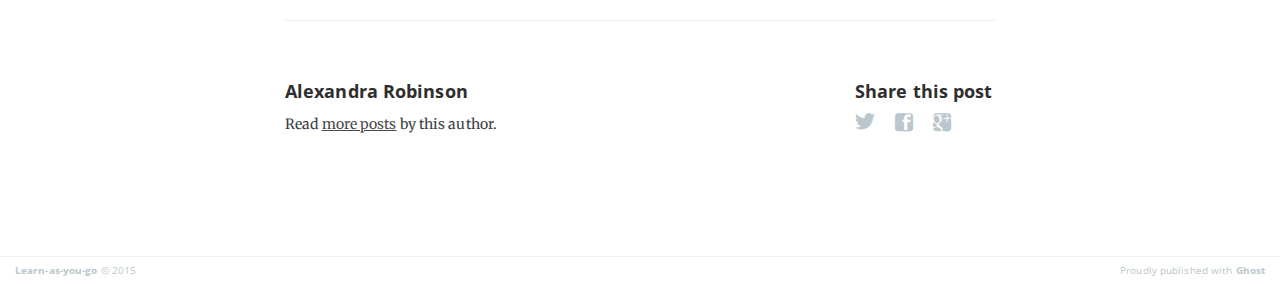
<file: static/controlling-hue-bulbs-with-your-mobile-device/index.html>
<head>
    <meta charset="utf-8">
    <meta http-equiv="X-UA-Compatible" content="IE=edge">

    <title>Controlling Hue Bulbs With Your Mobile Device</title>
    <meta name="description" content="">

    <meta name="HandheldFriendly" content="True">
    <meta name="viewport" content="width=device-width, initial-scale=1.0">

    <link rel="shortcut icon" href="../favicon.ico">

    <link rel="stylesheet" type="text/css" href="../assets/css/screen.css?v=b065a85712">
    <link rel="stylesheet" type="text/css" href="http://fonts.googleapis.com/css?family=Merriweather:300,700,700italic,300italic%7COpen+Sans:700,400">

    <link rel="canonical" href="http://localhost:2368/controlling-hue-bulbs-with-your-mobile-device/">
    
    <meta property="og:site_name" content="Learn-as-you-go">
    <meta property="og:type" content="article">
    <meta property="og:title" content="Controlling Hue Bulbs With Your Mobile Device">
    <meta property="og:description" content='In the past few years, I have become fascinated with the Internet of Things. The idea that devices can be connected and interact with one another across a wireless network. According to Wikipedia, the internet of things (IoT) is:     " the...'>
    <meta property="og:url" content="http://localhost:2368/controlling-hue-bulbs-with-your-mobile-device/">
    <meta property="article:published_time" content="2015-03-21T20:51:08.532Z">
    <meta property="article:modified_time" content="2015-04-29T19:10:19.591Z">
    
    <meta name="twitter:card" content="summary">
    <meta name="twitter:title" content="Controlling Hue Bulbs With Your Mobile Device">
    <meta name="twitter:description" content='In the past few years, I have become fascinated with the Internet of Things. The idea that devices can be connected and interact with one another across a wireless network. According to Wikipedia, the internet of things (IoT) is:     " the...'>
    <meta name="twitter:url" content="http://localhost:2368/controlling-hue-bulbs-with-your-mobile-device/">
    
    <script type="application/ld+json">
{
    "@context": "http://schema.org",
    "@type": "Article",
    "publisher": "Learn-as-you-go",
    "author": {
        "@type": "Person",
        "name": "Alexandra Robinson",
        "url": "http://localhost:2368/author/alexandra",
        "sameAs": null
    },
    "headline": "Controlling Hue Bulbs With Your Mobile Device",
    "url": "http://localhost:2368/controlling-hue-bulbs-with-your-mobile-device/",
    "datePublished": "2015-03-21T20:51:08.532Z",
    "dateModified": "2015-04-29T19:10:19.591Z",
    "description": "In the past few years, I have become fascinated with the Internet of Things. The idea that devices can be connected and interact with one another across a wireless network. According to Wikipedia, the internet of things (IoT) is:     &quot; the..."
}
    </script>

    <meta name="generator" content="Ghost 0.5">
    <link rel="alternate" type="application/rss+xml" title="Learn-as-you-go" href="http://localhost:2368/rss/">
</head>
<body class="post-template">

    


<header class="main-header post-head no-cover">
    <nav class="main-nav  clearfix">
        <a class="back-button icon-arrow-left" href="../">Home</a>
        <a class="subscribe-button icon-feed" href="../rss/index.rss">Subscribe</a>
    </nav>
</header>

<main class="content" role="main">

    <article class="post">

        <header class="post-header">
            <h1 class="post-title">Controlling Hue Bulbs With Your Mobile Device</h1>
            <section class="post-meta">
                <time class="post-date" datetime="2015-03-21">21 March 2015</time> 
            </section>
        </header>

        <section class="post-content">
            <p>In the past few years, I have become fascinated with the Internet of Things. The idea that devices can be connected and interact with one another across a wireless network. According to Wikipedia, the internet of things (IoT) is:  </p>

<blockquote>
  <p>" the network of physical objects or "things" embedded with electronics, software, sensors and connectivity to enable it to achieve greater value and service by exchanging data with the manufacturer, operator and/or other connected devices." </p>
</blockquote>

<p>With this capability, the possibilites are endless! I'll admit, while this is incredibly awesome, when it comes to thinking about the security and personal privacy challenges this creates, this is a little scary!</p>

<p>Nevertheless, In order to feed my curiosity for the internet of things, I built an app to control wireless LED lightbulbs with my iPhone.</p>

<p>For this project I used: </p>

<ul>
<li>Twilio, </li>
<li>Ruby on Rails, </li>
<li>The 'Hue' gem</li>
<li>Ngrok</li>
<li>My iPhone</li>
</ul>

<p>The overall setup time was about 2 hours. Below is an outline of the steps I took to create the app. </p>

<p>I started by generating a new rails application from the terminal which I named HueBulbApp.</p>

<pre><code>Rails New HueBulbApp  
</code></pre>

<p>Next I added the Hue gem in the gemfile  </p>

<pre><code>gem 'hue'  
</code></pre>

<p>I then created a controller from the terminal called 'Twilio' </p>

<pre><code>Rails generate controller Twilio  
</code></pre>

<p>Next I made a create action within the controller. </p>

<pre><code>class TwilioController &lt; ApplicationController  
  def create
  end
end  
</code></pre>

<p>Inside of config/routes.rb I set up a route that will allow Twilio to post information to the create action on this Controller. </p>

<pre><code>resources :twilio, only: [:create]  
</code></pre>

<p>After configuring my rails app, I set up a <a href="https://www.twilio.com/" title="twilio">twilio</a> account. As part of this setup, I generated a phone number that would send an HTTP Post request via sms to my app route.</p>

<p>The next step was to set up a plain old ruby class that contains the code for connecting with the Hue Bulbs.  </p>

<pre><code>class HueHandler  
end  
</code></pre>

<p>I named this 'HueHandler' as its job was to handle all of the communication with the hue bulbs. </p>

<p>I set up a method called 'response' that accepts the information from the sms as a parameter. Based on that information, the response method gives a command to the hue bulbs. </p>

<pre><code>class HueHandler  
  def self.response(body)
  lights = client.lights[7]
  client.lights.each do |light|
      case
      when body == "On"
        light.on = true
      when body == "Off"
        light.on = false
      when body == "Pink"
        light.hue = 56100
      when body == "Green"
        light.hue = 36210
      when body == "Red"
        light.hue == 65280
      end
    end
  end    
end  
</code></pre>

<p>Its important to note that because of sometimes intermittent wireless connections, it is important to rescue any connection errors when trying to connect with the hue bulbs.</p>

<pre><code>class HueHandler  
  def self.response(body)
    begin
      client = Hue::Client.new
    rescue Hue::NoBridgeFound
      retry
    end
    lights = client.lights[7]
  client.lights.each do |light|
      case
      when body == "On"
        light.on = true
      when body == "Off"
        light.on = false
      when body == "Pink"
        light.hue = 56100
      when body == "Green"
        light.hue = 36210
      when body == "Red"
        light.hue == 65280
      end
    end
  end
end  
</code></pre>

<p>I then setup the create action of the twilio controller to call the HueHandler Response method passing in the infromation coming in from the sms message via Twilio.</p>

<pre><code>class TwilioController &lt; ApplicationController  
  def create
    HueHandler.response(params[:Body])
  end
end  
</code></pre>

<p>Lastly, because this is a small sample app, I used <a href="https://ngrok.com/" title="ngrok">ngrok</a> to expose my app to the web in order recieve the information coming in from Twilio as oppsed to using a cloud application platform such as Heroku. </p>

<p>After only a few hours, I was able to turn the lights on, off, and change the hue by texting "on", "off", "pink" "green", and "red".</p>

<p>All of the code can be found at: <a href="https://github.com/scottalexandra/HueBulpApp">https://github.com/scottalexandra/HueBulpApp</a></p>
        </section>

        <footer class="post-footer">



            <section class="author">
                <h4><a href="../author/alexandra/">Alexandra Robinson</a></h4>

                    <p>Read <a href="../author/alexandra/">more posts</a> by this author.</p>
                <div class="author-meta">
                    
                    
                </div>
            </section>


            <section class="share">
                <h4>Share this post</h4>
                <a class="icon-twitter" href="https://twitter.com/share?text=Controlling%20Hue%20Bulbs%20With%20Your%20Mobile%20Device&amp;url=http://localhost:2368/controlling-hue-bulbs-with-your-mobile-device/" onclick="window.open(this.href, 'twitter-share', 'width=550,height=235');return false;">
                    <span class="hidden">Twitter</span>
                </a>
                <a class="icon-facebook" href="https://www.facebook.com/sharer/sharer.php?u=http://localhost:2368/controlling-hue-bulbs-with-your-mobile-device/" onclick="window.open(this.href, 'facebook-share','width=580,height=296');return false;">
                    <span class="hidden">Facebook</span>
                </a>
                <a class="icon-google-plus" href="https://plus.google.com/share?url=http://localhost:2368/controlling-hue-bulbs-with-your-mobile-device/" onclick="window.open(this.href, 'google-plus-share', 'width=490,height=530');return false;">
                    <span class="hidden">Google+</span>
                </a>
            </section>

        </footer>

    </article>

</main>



    <footer class="site-footer clearfix">
         <section class="copyright"><a href="../">Learn-as-you-go</a> © 2015</section>
         <section class="poweredby">Proudly published with <a href="https://ghost.org">Ghost</a></section>
    </footer>

    <script src="../public/jquery.js?v=b065a85712"></script>

    <script type="text/javascript" src="../assets/js/jquery.fitvids.js?v=b065a85712"></script>
    <script type="text/javascript" src="../assets/js/index.js?v=b065a85712"></script>

</body>
</file>
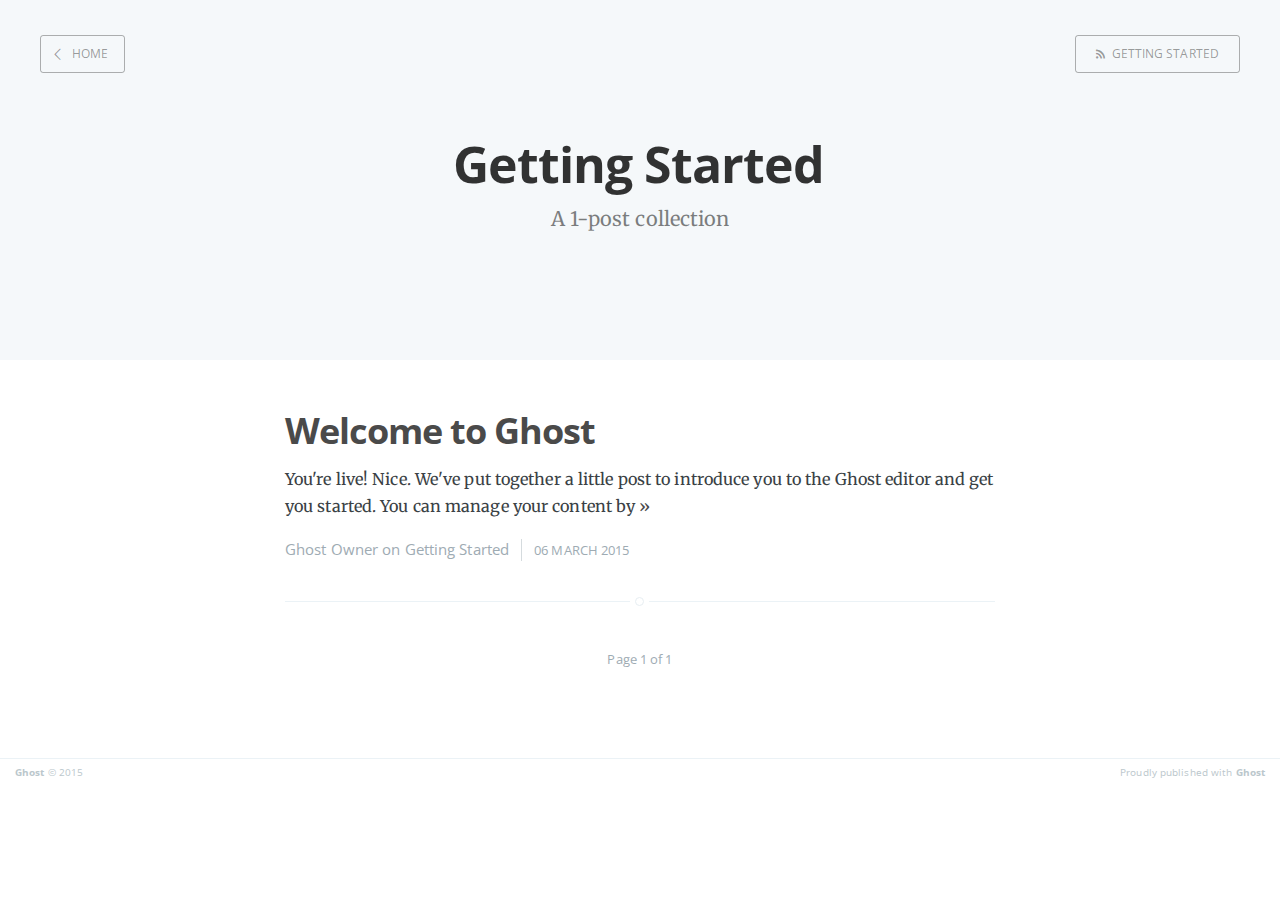
<file: tag/getting-started/index.html>
<head>
    <meta charset="utf-8">
    <meta http-equiv="X-UA-Compatible" content="IE=edge">

    <title>Getting Started - Ghost</title>
    <meta name="description" content="">

    <meta name="HandheldFriendly" content="True">
    <meta name="viewport" content="width=device-width, initial-scale=1.0">

    <link rel="shortcut icon" href="../../favicon.ico">

    <link rel="stylesheet" type="text/css" href="../../assets/css/screen.css?v=d0398fb28d">
    <link rel="stylesheet" type="text/css" href="http://fonts.googleapis.com/css?family=Merriweather:300,700,700italic,300italic%7COpen+Sans:700,400">

    <link rel="canonical" href="http://localhost:2368/tag/getting-started/">
    <meta name="generator" content="Ghost 0.5">
    <link rel="alternate" type="application/rss+xml" title="Ghost" href="http://localhost:2368/rss/">
</head>
<body class="tag-template tag-getting-started">

    
<header class="main-header tag-head no-cover">
    <nav class="main-nav overlay clearfix">
        <a class="back-button icon-arrow-left" href="http://localhost:2368">Home</a>
        <a class="subscribe-button icon-feed" href="http://localhost:2368/tag/getting-started/rss/">Getting Started</a>
    </nav>
    <div class="vertical">
        <div class="main-header-content inner">
            <h1 class="page-title">Getting Started</h1>
            <h2 class="page-description">A 1-post collection</h2>
        </div>
    </div>
</header>

<main class="content" role="main">

    <div class="extra-pagination inner">
        <nav class="pagination" role="navigation">
        <span class="page-number">Page 1 of 1</span>
    </nav>
    </div>
    
    <article class="post tag-getting-started">
        <header class="post-header">
            <h2 class="post-title"><a href="../../welcome-to-ghost/">Welcome to Ghost</a></h2>
        </header>
        <section class="post-excerpt">
            <p>You're live! Nice. We've put together a little post to introduce you to the Ghost editor and get you started. You can manage your content by <a class="read-more" href="../../welcome-to-ghost/">»</a></p>
        </section>
        <footer class="post-meta">
            
            <a href="../../author/ghost-owner/">Ghost Owner</a>
             on <a href="index.html">Getting Started</a>
            <time class="post-date" datetime="2015-03-06">06 March 2015</time>
        </footer>
    </article>
    
    <nav class="pagination" role="navigation">
        <span class="page-number">Page 1 of 1</span>
    </nav>

</main>

    <footer class="site-footer clearfix">
         <section class="copyright"><a href="http://localhost:2368">Ghost</a> © 2015</section>
         <section class="poweredby">Proudly published with <a href="https://ghost.org">Ghost</a></section>
    </footer>

    <script src="../../public/jquery.js?v=d0398fb28d"></script>

    <script type="text/javascript" src="../../assets/js/jquery.fitvids.js?v=d0398fb28d"></script>
    <script type="text/javascript" src="../../assets/js/index.js?v=d0398fb28d"></script>

</body>
</file>
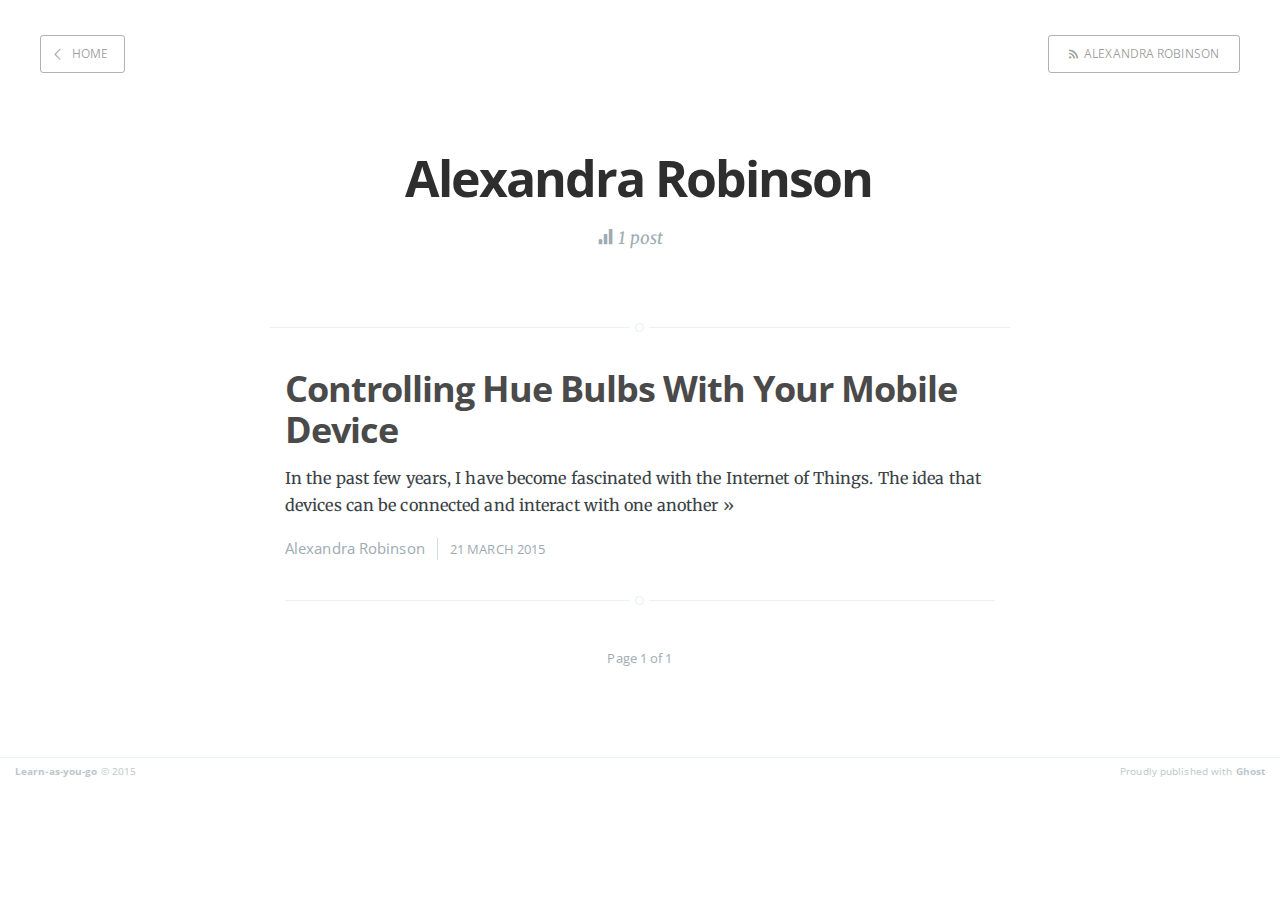
<file: static/author/alexandra/index.html>
<head>
    <meta charset="utf-8">
    <meta http-equiv="X-UA-Compatible" content="IE=edge">

    <title>Alexandra Robinson - Learn-as-you-go</title>
    <meta name="description" content="">

    <meta name="HandheldFriendly" content="True">
    <meta name="viewport" content="width=device-width, initial-scale=1.0">

    <link rel="shortcut icon" href="../../favicon.ico">

    <link rel="stylesheet" type="text/css" href="../../assets/css/screen.css?v=b065a85712">
    <link rel="stylesheet" type="text/css" href="http://fonts.googleapis.com/css?family=Merriweather:300,700,700italic,300italic%7COpen+Sans:700,400">

    <link rel="canonical" href="http://localhost:2368/author/alexandra/">
    <meta name="generator" content="Ghost 0.5">
    <link rel="alternate" type="application/rss+xml" title="Learn-as-you-go" href="http://localhost:2368/rss/">
</head>
<body class="author-template author-alexandra">

    

    <header class="main-header author-head no-cover">
        <nav class="main-nav overlay clearfix">
            <a class="back-button icon-arrow-left" href="../../">Home</a>
            <a class="subscribe-button icon-feed" href="../../rss/index.rss">Alexandra Robinson</a>
        </nav>
    </header>

    <section class="author-profile inner">
        <h1 class="author-title">Alexandra Robinson</h1>
        <h2 class="author-bio"></h2>
        <div class="author-meta">
            
            
            <span class="author-stats"><i class="icon-stats"></i> 1 post</span>
        </div>
    </section>

<main class="content" role="main">

    <div class="extra-pagination inner">
        <nav class="pagination" role="navigation">
        <span class="page-number">Page 1 of 1</span>
    </nav>
    </div>
    
    <article class="post">
        <header class="post-header">
            <h2 class="post-title"><a href="../../controlling-hue-bulbs-with-your-mobile-device/">Controlling Hue Bulbs With Your Mobile Device</a></h2>
        </header>
        <section class="post-excerpt">
            <p>In the past few years, I have become fascinated with the Internet of Things. The idea that devices can be connected and interact with one another <a class="read-more" href="../../controlling-hue-bulbs-with-your-mobile-device/">»</a></p>
        </section>
        <footer class="post-meta">
            
            <a href="index.html">Alexandra Robinson</a>
            
            <time class="post-date" datetime="2015-03-21">21 March 2015</time>
        </footer>
    </article>
    
    <nav class="pagination" role="navigation">
        <span class="page-number">Page 1 of 1</span>
    </nav>

</main>


    <footer class="site-footer clearfix">
         <section class="copyright"><a href="../../">Learn-as-you-go</a> © 2015</section>
         <section class="poweredby">Proudly published with <a href="https://ghost.org">Ghost</a></section>
    </footer>

    <script src="../../public/jquery.js?v=b065a85712"></script>

    <script type="text/javascript" src="../../assets/js/jquery.fitvids.js?v=b065a85712"></script>
    <script type="text/javascript" src="../../assets/js/index.js?v=b065a85712"></script>

</body>
</file>
<file: assets/css/screen.css>
/* ==========================================================================
   Table of Contents
   ========================================================================== */

/*

    0.  Normalize
    1.  Icons
    2.  General
    3.  Utilities
    4.  General
    5.  Single Post
    6.  Tag Archive
    7.  Third Party Elements
    8.  Pagination
    9.  Footer
    10. Media Queries (Tablet)
    11. Media Queries (Mobile)
    12. Animations

*/

/* ==========================================================================
   0. Normalize.css v2.1.3 | MIT License | git.io/normalize | (minified)
   ========================================================================== */

article, aside, details,
figcaption, figure,
footer, header, hgroup,
main, nav, section,
summary { display: block; }
audio, canvas, video { display: inline-block; }
audio:not([controls]) { display: none; height: 0; }
[hidden], template { display: none; }
html {
   font-family: sans-serif;
   -ms-text-size-adjust: 100%;
   -webkit-text-size-adjust: 100%;
}
body { margin: 0; }
a { background: transparent; }
a:focus { outline: thin dotted; }
a:active, a:hover { outline: 0; }
h1 { font-size: 2em; margin: 0.67em 0; }
abbr[title] { border-bottom: 1px dotted; }
b, strong { font-weight: 700; }
dfn { font-style: italic; }
hr {
   -moz-box-sizing: content-box;
   box-sizing: content-box;
   height: 0;
}
mark { background: #FF0; color: #000; }
code, kbd, pre,
samp { font-family: monospace, serif; font-size: 1em; }
pre { white-space: pre-wrap; }
q { quotes: "\201C" "\201D" "\2018" "\2019"; }
small { font-size: 80%; }
sub, sup {
   font-size: 75%;
   line-height: 0;
   position: relative;
   vertical-align: baseline;
}
sup { top: -0.5em; }
sub { bottom: -0.25em; }
img { border: 0; }
svg:not(:root) { overflow: hidden; }
figure { margin: 0; }
fieldset {
   border: 1px solid #c0c0c0;
   margin: 0 2px;
   padding: 0.35em 0.625em 0.75em;
}
legend { border: 0; padding: 0; }
button, input, select,
textarea { font-family: inherit; font-size: 100%; margin: 0; }
button, input { line-height: normal; }
button, select { text-transform: none; }
button, html input[type="button"],
input[type="reset"], input[type="submit"] {
   -webkit-appearance: button;
   cursor: pointer;
}
button[disabled], html input[disabled] { cursor: default; }
input[type="checkbox"],
input[type="radio"] { box-sizing: border-box; padding: 0; }
input[type="search"] {
   -webkit-appearance: textfield;
   -moz-box-sizing: content-box;
   -webkit-box-sizing: content-box;
   box-sizing: content-box;
}
input[type="search"]::-webkit-search-cancel-button,
input[type="search"]::-webkit-search-decoration { -webkit-appearance: none; }
button::-moz-focus-inner,
input::-moz-focus-inner { border: 0; padding: 0; }
textarea { overflow: auto; vertical-align: top; }
table { border-collapse: collapse; border-spacing: 0; }


/* ==========================================================================
   1. Icons - Sets up the icon font and respective classes
   ========================================================================== */

/* Import the font file with the icons in it */
@font-face {
    font-family: "casper-icons";
    src:url("../fonts/casper-icons.eot");
    src:url("../fonts/casper-icons.eot?") format("embedded-opentype"),
        url("../fonts/casper-icons.woff") format("woff"),
        url("../fonts/casper-icons.ttf") format("truetype"),
        url("../fonts/casper-icons.svg") format("svg");
    font-weight: normal;
    font-style: normal;
}

/* Apply these base styles to all icons */
[class^="icon-"]:before, [class*=" icon-"]:before {
    font-family: "casper-icons", "Open Sans", sans-serif;
    speak: none;
    font-style: normal;
    font-weight: normal;
    font-variant: normal;
    text-transform: none;
    line-height: 1;
    text-decoration: none !important;
    -webkit-font-smoothing: antialiased;
    -moz-osx-font-smoothing: grayscale;
}

/* Each icon is created by inserting the correct character into the
   content of the :before pseudo element. Like a boss. */
.icon-ghost:before {
    content: "\f600";
}
.icon-feed:before {
    content: "\f601";
}
.icon-twitter:before {
    content: "\f602";
    font-size: 1.1em;
}
.icon-google-plus:before {
    content: "\f603";
}
.icon-facebook:before {
    content: "\f604";
}
.icon-arrow-left:before {
    content: "\f605";
}
.icon-stats:before {
    content: "\f606";
}
.icon-location:before {
    content: "\f607";
    margin-left: -3px; /* Tracking fix */
}
.icon-link:before {
    content: "\f608";
}


/* ==========================================================================
   2. General - Setting up some base styles
   ========================================================================== */

html {
    height: 100%;
    max-height: 100%;
    font-size: 62.5%;
    -webkit-tap-highlight-color: rgba(0, 0, 0, 0);
}

body {
    height: 100%;
    max-height: 100%;
    font-family: "Merriweather", serif;
    letter-spacing: 0.01rem;
    font-size: 1.8rem;
    line-height: 1.75em;
    color: #3A4145;
    -webkit-font-feature-settings: 'kern' 1;
    -moz-font-feature-settings: 'kern' 1;
    -o-font-feature-settings: 'kern' 1;
}

::-moz-selection {
    background: #D6EDFF;
}

::selection {
    background: #D6EDFF;
}

h1, h2, h3,
h4, h5, h6 {
    -webkit-font-feature-settings: 'dlig' 1, 'liga' 1, 'lnum' 1, 'kern' 1;
    -moz-font-feature-settings: 'dlig' 1, 'liga' 1, 'lnum' 1, 'kern' 1;
    -o-font-feature-settings: 'dlig' 1, 'liga' 1, 'lnum' 1, 'kern' 1;
    color: #2E2E2E;
    line-height: 1.15em;
    margin: 0 0 0.4em 0;
    font-family: "Open Sans", sans-serif;
}

h1 {
    font-size: 5rem;
    letter-spacing: -2px;
    text-indent: -3px;
}

h2 {
    font-size: 3.6rem;
    letter-spacing: -1px;
}

h3 {
    font-size: 3rem;
}

h4 {
    font-size: 2.5rem;
}

h5 {
    font-size: 2rem;
}

h6 {
    font-size: 2rem;
}

a {
    color: #4A4A4A;
    transition: color ease 0.3s;
}

a:hover {
    color: #111;
}

p, ul, ol, dl {
    -webkit-font-feature-settings: 'liga' 1, 'onum' 1, 'kern' 1;
    -moz-font-feature-settings: 'liga' 1, 'onum' 1, 'kern' 1;
    -o-font-feature-settings: 'liga' 1, 'onum' 1, 'kern' 1;
    margin: 0 0 1.75em 0;
}

ol, ul {
    padding-left: 3rem;
}

ol ol, ul ul,
ul ol, ol ul {
    margin: 0 0 0.4em 0;
    padding-left: 2em;
}

dl dt {
    float: left;
    width: 180px;
    overflow: hidden;
    clear: left;
    text-align: right;
    text-overflow: ellipsis;
    white-space: nowrap;
    font-weight: 700;
    margin-bottom: 1em;
}

dl dd {
    margin-left: 200px;
    margin-bottom: 1em
}

li {
    margin: 0.4em 0;
}

li li {
    margin: 0;
}

hr {
    display: block;
    height: 1px;
    border: 0;
    border-top: #EFEFEF 1px solid;
    margin: 3.2em 0;
    padding: 0;
}

blockquote {
    -moz-box-sizing: border-box;
    box-sizing: border-box;
    margin: 1.75em 0 1.75em -2.2em;
    padding: 0 0 0 1.75em;
    border-left: #4A4A4A 0.4em solid;
}

blockquote p {
    margin: 0.8em 0;
    font-style: italic;
}

blockquote small {
    display: inline-block;
    margin: 0.8em 0 0.8em 1.5em;
    font-size: 0.9em;
    color: #CCC;
}

blockquote small:before { content: "\2014 \00A0"; }

blockquote cite {
    font-weight: 700;
}

blockquote cite a { font-weight: normal; }

mark {
    background-color: #FFC336;
}

code, tt {
    padding: 1px 3px;
    font-family: Inconsolata, monospace, sans-serif;
    font-size: 0.85em;
    white-space: pre-wrap;
    border: #E3EDF3 1px solid;
    background: #F7FAFB;
    border-radius: 2px;
}

pre {
    -moz-box-sizing: border-box;
    box-sizing: border-box;
    margin: 0 0 1.75em 0;
    border: #E3EDF3 1px solid;
    width: 100%;
    padding: 10px;
    font-family: Inconsolata, monospace, sans-serif;
    font-size: 0.9em;
    white-space: pre;
    overflow: auto;
    background: #F7FAFB;
    border-radius: 3px;
}

pre code, tt {
    font-size: inherit;
    white-space: -moz-pre-wrap;
    white-space: pre-wrap;
    background: transparent;
    border: none;
    padding: 0;
}

kbd {
    display: inline-block;
    margin-bottom: 0.4em;
    padding: 1px 8px;
    border: #CCC 1px solid;
    color: #666;
    text-shadow: #FFF 0 1px 0;
    font-size: 0.9em;
    font-weight: 700;
    background: #F4F4F4;
    border-radius: 4px;
    box-shadow:
        0 1px 0 rgba(0, 0, 0, 0.2),
        0 1px 0 0 #fff inset;
}

table {
    -moz-box-sizing: border-box;
    box-sizing: border-box;
    margin: 1.75em 0;
    width: 100%;
    max-width: 100%;
    background-color: transparent;
}

table th,
table td {
    padding: 8px;
    line-height: 20px;
    text-align: left;
    vertical-align: top;
    border-top: #EFEFEF 1px solid;
}

table th { color: #000; }

table caption + thead tr:first-child th,
table caption + thead tr:first-child td,
table colgroup + thead tr:first-child th,
table colgroup + thead tr:first-child td,
table thead:first-child tr:first-child th,
table thead:first-child tr:first-child td {
    border-top: 0;
}

table tbody + tbody { border-top: #EFEFEF 2px solid; }

table table table { background-color: #FFF; }

table tbody > tr:nth-child(odd) > td,
table tbody > tr:nth-child(odd) > th {
    background-color: #F6F6F6;
}

table.plain tbody > tr:nth-child(odd) > td,
table.plain tbody > tr:nth-child(odd) > th {
   background: transparent;
}

iframe, .fluid-width-video-wrapper {
    display: block;
    margin: 1.75em 0;
}

/* When a video is inside the fitvids wrapper, drop the
margin on the iframe, cause it breaks stuff. */
.fluid-width-video-wrapper iframe {
    margin: 0;
}


/* ==========================================================================
   3. Utilities - These things get used a lot
   ========================================================================== */

/* Clears shit */
.clearfix:before,
.clearfix:after {
    content: " ";
    display: table;
}
.clearfix:after { clear: both; }
.clearfix { *zoom: 1; }

/* Hides shit */
.hidden {
    text-indent: -9999px;
    visibility: hidden;
    display: none;
}

/* Creates a responsive wrapper that makes our content scale nicely */
.inner {
    position: relative;
    width: 80%;
    max-width: 710px;
    margin: 0 auto;
}

/* Centres vertically yo. (IE8+) */
.vertical {
    display: table-cell;
    vertical-align: middle;
}


/* ==========================================================================
   4. General - The main styles for the the theme
   ========================================================================== */

/* Big cover image on the home page */
.main-header {
    position: relative;
    display: table;
    width: 100%;
    height: 100%;
    margin-bottom: 5rem;
    text-align: center;
    background: #222 no-repeat center center;
    background-size: cover;
    overflow: hidden;
}

.main-header .inner {
    width: 80%;
}

.main-nav {
    position: relative;
    padding: 35px 40px;
    margin: 0 0 30px 0;
}

.main-nav a {
    text-decoration: none;
    font-family: 'Open Sans', sans-serif;
}

/* Create a bouncing scroll-down arrow on homepage with cover image */
.scroll-down {
    display: block;
    position: absolute;
    z-index: 100;
    bottom: 45px;
    left: 50%;
    margin-left: -16px;
    width: 34px;
    height: 34px;
    font-size: 34px;
    text-align: center;
    text-decoration: none;
    color: rgba(255,255,255,0.7);
    -webkit-transform: rotate(-90deg);
    transform: rotate(-90deg);
    -webkit-animation: bounce 4s 2s infinite;
    animation: bounce 4s 2s infinite;
}

/* Stop it bouncing and increase contrast when hovered */
.scroll-down:hover {
    color: #fff;
    -webkit-animation: none;
    animation: none;
}

/* Put a semi-opaque radial gradient behind the icon to make it more visible
   on photos which happen to have a light background. */
.home-template .main-header:after {
    display: block;
    content: " ";
    width: 150px;
    height: 130px;
    border-radius: 100%;
    position: absolute;
    bottom: 0;
    left: 50%;
    margin-left: -75px;
    background: -moz-radial-gradient(center, ellipse cover,  rgba(0,0,0,0.15) 0%, rgba(0,0,0,0) 70%, rgba(0,0,0,0) 100%);
    background: -webkit-gradient(radial, center center, 0px, center center, 100%, color-stop(0%,rgba(0,0,0,0.15)), color-stop(70%,rgba(0,0,0,0)), color-stop(100%,rgba(0,0,0,0)));
    background: -webkit-radial-gradient(center, ellipse cover,  rgba(0,0,0,0.15) 0%,rgba(0,0,0,0) 70%,rgba(0,0,0,0) 100%);
    background: radial-gradient(ellipse at center,  rgba(0,0,0,0.15) 0%,rgba(0,0,0,0) 70%,rgba(0,0,0,0) 100%);
}

/* Hide when there's no cover image or on page2+ */
.no-cover .scroll-down,
.no-cover.main-header:after,
.archive-template .scroll-down,
.archive-template .main-header:after {
    display: none
}

/* Appears in the top right corner of your home page */
.blog-logo {
    display: block;
    float: left;
    background: none !important;
    border: none !important;
}

.blog-logo img {
    -webkit-box-sizing: border-box;
    -moz-box-sizing: border-box;
    box-sizing: border-box;
    display: block;
    height: 38px;
    padding: 1px 0 5px 0;
    width: auto;
}

.back-button {
    -webkit-box-sizing: border-box;
    -moz-box-sizing: border-box;
    box-sizing: border-box;
    display: inline-block;
    float: left;
    height: 38px;
    padding: 0 15px 0 10px;
    border: transparent 1px solid;
    color: #9EABB3;
    text-align: center;
    font-size: 12px;
    text-transform: uppercase;
    line-height: 35px;
    border-radius: 3px;
    background: rgba(0,0,0,0.1);
    transition: all ease 0.3s;
}
.back-button:before {
    position: relative;
    bottom: -2px;
    font-size: 13px;
    line-height: 0;
    margin-right: 8px;
}

.subscribe-button {
    -webkit-box-sizing: border-box;
    -moz-box-sizing: border-box;
    box-sizing: border-box;
    display: inline-block;
    float: right;
    height: 38px;
    padding: 0 20px;
    border: transparent 1px solid;
    color: #9EABB3;
    text-align: center;
    font-size: 12px;
    text-transform: uppercase;
    line-height: 35px;
    white-space: nowrap;
    border-radius: 3px;
    background: rgba(0,0,0,0.1);
    transition: all ease 0.3s;
}
.subscribe-button:before {
    font-size: 9px;
    margin-right: 6px;
}

/* Special styles when overlaid on an image*/
.main-nav.overlay {
    position: absolute;
    top: 0;
    left: 0;
    right: 0;
    height: 70px;
    border: none;
    background: -moz-linear-gradient(top, rgba(0,0,0,0.2) 0%, rgba(0,0,0,0) 100%);
    background: -webkit-gradient(linear, left top, left bottom, color-stop(0%,rgba(0,0,0,0.2)), color-stop(100%,rgba(0,0,0,0)));
    background: -webkit-linear-gradient(top, rgba(0,0,0,0.2) 0%,rgba(0,0,0,0) 100%);
    background: linear-gradient(to bottom, rgba(0,0,0,0.2) 0%,rgba(0,0,0,0) 100%);
}
.no-cover .main-nav.overlay,
.no-cover .back-button,
.no-cover .subscribe-button {
    background: none;
}

.main-nav.overlay a {
    color: #fff;
}

.main-nav.overlay .back-button,
.main-nav.overlay .subscribe-button {
    border-color: rgba(255,255,255,0.6);
}

.main-nav.overlay a:hover {
    color: #222;
    border-color: #fff;
    background: #fff;
    transition: all 0.1s ease;
}

/* Add a border to the buttons on hover */
.back-button:hover,
.subscribe-button:hover {
    border-color: #bfc8cd;
    color: #9EABB3;
}

/* The details of your blog. Defined in ghost/settings/ */
.page-title {
    margin: 10px 0 10px 0;
    font-size: 5rem;
    letter-spacing: -1px;
    font-weight: 700;
    font-family: "Open Sans", sans-serif;
    color: #fff;
}

.page-description {
    margin: 0;
    font-size: 2rem;
    line-height: 1.5em;
    font-weight: 400;
    font-family: "Merriweather", serif;
    letter-spacing: 0.01rem;
    color: rgba(255,255,255,0.8);
}

.no-cover.main-header {
    min-height: 160px;
    max-height: 40%;
    background: #f5f8fa;
}

.no-cover .page-title {
    color: rgba(0,0,0,0.8);
}

.no-cover .page-description {
    color: rgba(0,0,0,0.5);
}

.no-cover .main-nav.overlay .back-button,
.no-cover .main-nav.overlay .subscribe-button {
    color: rgba(0,0,0,0.4);
    border-color: rgba(0,0,0,0.3);
}

/* Add subtle load-in animation for content on the home page */
.home-template .page-title {
    -webkit-animation: fade-in-down 0.6s;
    animation: fade-in-down 0.6s;
    -webkit-animation-delay: 0.2s;
    animation-delay: 0.2s;
}
.home-template .page-description {
    -webkit-animation: fade-in-down 0.9s;
    animation: fade-in-down 0.9s;
    -webkit-animation-delay: 0.1s;
    animation-delay: 0.1s;
}

/* Every post, on every page, gets this style on its <article> tag */
.post {
    position: relative;
    width: 80%;
    max-width: 710px;
    margin: 4rem auto;
    padding-bottom: 4rem;
    border-bottom: #EBF2F6 1px solid;
    word-break: break-word;
    hyphens: auto;
}

/* Add a little circle in the middle of the border-bottom on our .post
   just for the lolz and stylepoints. */
.post:after {
    display: block;
    content: "";
    width: 7px;
    height: 7px;
    border: #E7EEF2 1px solid;
    position: absolute;
    bottom: -5px;
    left: 50%;
    margin-left: -5px;
    background: #FFF;
    -webkit-border-radius: 100%;
    -moz-border-radius: 100%;
    border-radius: 100%;
    box-shadow: #FFF 0 0 0 5px;
}

body:not(.post-template) .post-title {
    font-size: 3.6rem;
}

.post-title a {
    text-decoration: none;
}

.post-excerpt p {
    margin: 0;
    font-size: 0.9em;
    line-height: 1.7em;
}

.read-more {
    text-decoration: none;
}

.post-meta {
    display: block;
    margin: 1.75rem 0 0 0;
    font-family: "Open Sans", sans-serif;
    font-size: 1.5rem;
    line-height: 2.2rem;
    color: #9EABB3;
}

.author-thumb {
    width: 24px;
    height: 24px;
    float: left;
    margin-right: 9px;
    border-radius: 100%;
}

.post-meta a {
    color: #9EABB3;
    text-decoration: none;
}

.post-meta a:hover {
    text-decoration: underline;
}

.user-meta {
    position: relative;
    padding: 0.3rem 40px 0 100px;
    min-height: 77px;
}

.post-date {
    display: inline-block;
    margin-left: 8px;
    padding-left: 12px;
    border-left: #d5dbde 1px solid;
    text-transform: uppercase;
    font-size: 1.3rem;
    white-space: nowrap;
}

.user-image {
    position: absolute;
    top: 0;
    left: 0;
}

.user-name {
    display: block;
    font-weight: 700;
}

.user-bio {
    display: block;
    max-width: 440px;
    font-size: 1.4rem;
    line-height: 1.5em;
}

.publish-meta {
    position: absolute;
    top: 0;
    right: 0;
    padding: 4.3rem 0 4rem 0;
    text-align: right;
}

.publish-heading {
    display: block;
    font-weight: 700;
}

.publish-date {
    display: block;
    font-size: 1.4rem;
    line-height: 1.5em;
}


/* ==========================================================================
   5. Single Post - When you click on an individual post
   ========================================================================== */

.post-template .post-header {
   margin-bottom: 3.4rem;
}

.post-template .post-title {
    margin-bottom: 0;
}

.post-template .post-meta {
    margin: 0;
}

.post-template .post-date {
    padding: 0;
    margin: 0;
    border: none;
}

/* Stop .full-img from creating horizontal scroll - slight hack due to
   imperfections with browser width % calculations and rounding */
.post-template .content {
    overflow: hidden;
}

/* Tweak the .post wrapper style */
.post-template .post {
    margin-top: 0;
    border-bottom: none;
    padding-bottom: 0;
}

/* Kill that stylish little circle that was on the border, too */
.post-template .post:after {
    display: none;
}

/* Keep images centred and within the bounds of the post-width */
.post-content img {
    display: block;
    max-width: 100%;
    height: auto;
    margin: 0 auto;
    padding: 0.6em 0;
}

/* Break out larger images to be wider than the main text column
   the class is applied with jQuery */
.post-content .full-img {
    width: 126%;
    max-width: none;
    margin: 0 -13%;
}

/* The author credit area after the post */
.post-footer {
    position: relative;
    margin: 6rem 0 0 0;
    padding: 6rem 0 0 0;
    border-top: #EBF2F6 1px solid;
}

.post-footer h4 {
    font-size: 1.8rem;
    margin: 0;
}

.post-footer p {
    margin: 1rem 0;
    font-size: 1.4rem;
    line-height: 1.75em;
}

/* list of author links - location / url */
.author-meta {
    padding: 0;
    margin: 0;
    list-style: none;
    font-size: 1.4rem;
    line-height: 1;
    font-style: italic;
    color: #9EABB3;
}

.author-meta a {
    color: #9EABB3;
}
.author-meta a:hover {
    color: #111;
}

/* Create some space to the right for the share links */
.post-footer .author {
    margin-right: 180px;
}

.post-footer h4 a {
    color: #2e2e2e;
    text-decoration: none;
}

.post-footer h4 a:hover {
    text-decoration: underline;
}

/* Drop the share links in the space to the right.
   Doing it like this means it's easier for the author bio
   to be flexible at smaller screen sizes while the share
   links remain at a fixed width the whole time */
.post-footer .share {
    position: absolute;
    top: 6rem;
    right: 0;
    width: 140px;
}

.post-footer .share a {
    font-size: 1.8rem;
    display: inline-block;
    margin: 1rem 1.6rem 1.6rem 0;
    color: #BBC7CC;
    text-decoration: none;
}

.post-footer .share a:hover {
    color: #50585D;
}

/* The subscribe icon on the footer */
.subscribe {
    width: 28px;
    height: 28px;
    position: absolute;
    top: -14px;
    left: 50%;
    margin-left: -15px;
    border: #EBF2F6 1px solid;
    text-align: center;
    line-height: 2.4rem;
    border-radius: 50px;
    background: #FFF;
    transition: box-shadow 0.5s;
}

/* The RSS icon, inserted via icon font */
.subscribe:before {
    color: #D2DEE3;
    font-size: 10px;
    position: absolute;
    top: 2px;
    left: 9px;
    font-weight: 700;
    transition: color 0.5s ease;
}

/* Add a box shadow to on hover */
.subscribe:hover {
    box-shadow: rgba(0,0,0,0.05) 0 0 0 3px;
    transition: box-shadow 0.25s;
}

.subscribe:hover:before {
    color: #50585D;
}

/* CSS tooltip saying "Subscribe!" - initially hidden */
.tooltip {
    opacity: 0;
    display: block;
    width: 53px;
    padding: 4px 8px 5px 8px;
    position:absolute;
    top: -23px;
    left: -21px;
    color: rgba(255,255,255,0.9);
    font-size: 1.1rem;
    line-height: 1em;
    text-align: center;
    background: #50585D;
    border-radius: 20px;
    box-shadow: 0 1px 4px rgba(0,0,0,0.1);
    transition: opacity 0.3s ease, top 0.3s ease;
}

/* The little chiclet arrow under the tooltip, pointing down */
.tooltip:after {
    content: " ";
    border-width: 5px 5px 0 5px;
    border-style: solid;
    border-color: #50585D transparent;
    display: block;
    position: absolute;
    bottom: -4px;
    left: 50%;
    margin-left: -5px;
    z-index: 220;
    width: 0;
}

/* On hover, show the tooltip! */
.subscribe:hover .tooltip {
    opacity: 1;
    top: -33px;
}

/* ==========================================================================
   6. Author profile
   ========================================================================== */

.post-head.main-header {
    height: 65%;
    min-height: 180px;
}

.no-cover.post-head.main-header {
    height: 85px;
    min-height: 0;
    margin-bottom: 0;
    background: transparent;
}

.tag-head.main-header {
    height: 40%;
    min-height: 180px;
}

.author-head.main-header {
    height: 40%;
    min-height: 180px;
}

.no-cover.author-head.main-header {
    height: 10%;
    min-height: 100px;
    background: transparent;
}

.author-profile {
    padding: 0 15px 5rem 15px;
    border-bottom: #EBF2F6 1px solid;
    text-align: center;
}

/* Add a little circle in the middle of the border-bottom */
.author-profile:after {
    display: block;
    content: "";
    width: 7px;
    height: 7px;
    border: #E7EEF2 1px solid;
    position: absolute;
    bottom: -5px;
    left: 50%;
    margin-left: -5px;
    background: #FFF;
    -webkit-border-radius: 100%;
    -moz-border-radius: 100%;
    border-radius: 100%;
    box-shadow: #FFF 0 0 0 5px;
}

.author-image {
    -webkit-box-sizing: border-box;
    -moz-box-sizing: border-box;
    box-sizing: border-box;
    display: block;
    position: absolute;
    top: -40px;
    left: 50%;
    margin-left: -40px;
    width: 80px;
    height: 80px;
    border-radius: 100%;
    overflow: hidden;
    padding: 6px;
    background: #fff;
    z-index: 2;
    box-shadow: #E7EEF2 0 0 0 1px;
}

.author-image .img {
    position: relative;
    display: block;
    width: 100%;
    height: 100%;
    background-size: cover;
    background-position: center center;
    border-radius: 100%;
}

.author-profile .author-image {
    position: relative;
    left: auto;
    top: auto;
    width: 120px;
    height: 120px;
    padding: 3px;
    margin: -100px auto 0 auto;
    box-shadow: none;
}

.author-title {
    margin: 1.5rem 0 1rem;
}

.author-bio {
    font-size: 1.8rem;
    line-height: 1.5em;
    font-weight: 200;
    color: #50585D;
    letter-spacing: 0;
    text-indent: 0;
}

.author-meta {
    margin: 1.6rem 0;
}
/* Location, website, and link */
.author-profile .author-meta {
    margin: 2rem 0;
    font-family: "Merriweather", serif;
    letter-spacing: 0.01rem;
    font-size: 1.7rem;
}
.author-meta span {
    display: inline-block;
    margin: 0 2rem 1rem 0;
    word-wrap: break-word;
}
.author-meta a {
    text-decoration: none;
}

/* Turn off meta for page2+ to make room for extra
   pagination prev/next links */
.archive-template .author-profile .author-meta {
    display: none;
}

/* ==========================================================================
   7. Third Party Elements - Embeds from other services
   ========================================================================== */

/* Github */
.gist table {
    margin: 0;
    font-size: 1.4rem;
}
.gist .line-number {
    min-width: 25px;
    font-size: 1.1rem;
}

/* Pastebin */
.content .embedPastebin {
    margin-bottom: 1.75em;
}

/* ==========================================================================
   8. Pagination - Tools to let you flick between pages
   ========================================================================== */

/* The main wrapper for our pagination links */
.pagination {
    position: relative;
    width: 80%;
    max-width: 710px;
    margin: 4rem auto;
    font-family: "Open Sans", sans-serif;
    font-size: 1.3rem;
    color: #9EABB3;
    text-align: center;
}

.pagination a {
    color: #9EABB3;
    transition: all 0.2s ease;
}

/* Push the previous/next links out to the left/right */
.older-posts,
.newer-posts {
    position: absolute;
    display: inline-block;
    padding: 0 15px;
    border: #bfc8cd 1px solid;
    text-decoration: none;
    border-radius: 4px;
    transition: border ease 0.3s;
}

.older-posts {
    right: 0;
}

.page-number {
    display: inline-block;
    padding: 2px 0;
    min-width: 100px;
}

.newer-posts {
    left: 0;
}

.older-posts:hover,
.newer-posts:hover {
    color: #889093;
    border-color: #98a0a4;
}

.extra-pagination {
    display: none;
    border-bottom: #EBF2F6 1px solid;
}
.extra-pagination:after {
    display: block;
    content: "";
    width: 7px;
    height: 7px;
    border: #E7EEF2 1px solid;
    position: absolute;
    bottom: -5px;
    left: 50%;
    margin-left: -5px;
    background: #FFF;
    -webkit-border-radius: 100%;
    -moz-border-radius: 100%;
    border-radius: 100%;
    box-shadow: #FFF 0 0 0 5px;
}
.extra-pagination .pagination {
    width: auto;
}

/* On page2+ make all the headers smaller */
.archive-template .main-header {
    max-height: 30%;
}

/* On page2+ show extra pagination controls at the top of post list */
.archive-template .extra-pagination {
    display: block;
}


/* ==========================================================================
   9. Footer - The bottom of every page
   ========================================================================== */

.site-footer {
    position: relative;
    margin: 8rem 0 0 0;
    padding: 0.5rem 15px;
    border-top: #EBF2F6 1px solid;
    font-family: "Open Sans", sans-serif;
    font-size: 1rem;
    line-height: 1.75em;
    color: #BBC7CC;
}

.site-footer a {
    color: #BBC7CC;
    text-decoration: none;
    font-weight: bold;
}

.site-footer a:hover {
    color: #50585D;
}

.poweredby {
    display: block;
    width: 45%;
    float: right;
    text-align: right;
}

.copyright {
    display: block;
    width: 45%;
    float: left;
}


/* ==========================================================================
   10. Media Queries - Smaller than 900px
   ========================================================================== */

@media only screen and (max-width: 900px) {

    .main-nav {
        padding: 15px;
    }

    blockquote {
        margin-left: 0;
    }

    .main-header {
        -webkit-box-sizing: border-box;
        -moz-box-sizing: border-box;
        box-sizing: border-box;
        height: auto;
        min-height: 240px;
        height: 60%;
        padding: 15% 0;
    }

    .scroll-down,
    .home-template .main-header:after { display: none; }

    .archive-template .main-header {
        min-height: 180px;
        padding: 10% 0;
    }

    .blog-logo img {
        padding: 4px 0;
    }

    .page-title {
        font-size: 4rem;
        letter-spacing: -1px;
    }

    .page-description {
        font-size: 1.8rem;
        line-height: 1.5em;
    }

    .post {
        font-size: 0.95em
    }

    body:not(.post-template) .post-title {
        font-size: 3.2rem;
    }

    hr {
        margin: 2.4em 0;
    }

    ol, ul {
        padding-left: 2em;
    }

    h1 {
        font-size: 4.5rem;
        text-indent: -2px;
    }

    h2 {
        font-size: 3.6rem;
    }

    h3 {
        font-size: 3.1rem;
    }

    h4 {
        font-size: 2.5rem;
    }

    h5 {
        font-size: 2.2rem;
    }

    h6 {
        font-size: 1.8rem;
    }

    .author-profile {
        padding-bottom: 4rem;
    }

    .author-profile .author-bio {
        font-size: 1.6rem;
    }

    .author-meta span {
        display: block;
        margin: 1.5rem 0;
    }
    .author-profile .author-meta span {
        font-size: 1.6rem;
    }

    .post-head.main-header {
        height:45%;
    }

    .tag-head.main-header,
    .author-head.main-header {
        height: 30%;
    }

    .no-cover.post-head.main-header {
        height: 55px;
        padding: 0;
    }

    .no-cover.author-head.main-header {
        padding: 0;
    }

}


/* ==========================================================================
   11. Media Queries - Smaller than 500px
   ========================================================================== */

@media only screen and (max-width: 500px) {

    .main-header {
        margin-bottom: 15px;
        height: 40%;
    }

    .no-cover.main-header {
        height: 30%;
    }

    .archive-template .main-header {
        max-height: 20%;
        min-height: 160px;
        padding: 10% 0;
    }

    .main-nav {
        padding: 0;
        margin-bottom: 2rem;
        border-bottom: #e0e4e7 1px solid;
    }

    .blog-logo {
        padding: 10px 10px;
    }

    .blog-logo img {
        height: 26px;
    }

    .back-button,
    .subscribe-button {
        height: 44px;
        line-height: 41px;
        border-radius: 0;
        color: #2e2e2e;
        background: transparent;
    }
    .back-button:hover,
    .subscribe-button:hover {
        border-color: #ebeef0;
        color: #2e2e2e;
        background: #ebeef0;
    }

    .back-button {
        padding: 0 15px 0 10px;
    }

    .subscribe-button {
        padding: 0 12px;
    }

    .main-nav.overlay a:hover {
        color: #fff;
        border-color: transparent;
        background: transparent;
    }

    .no-cover .main-nav.overlay {
        background: none;
    }
    .no-cover .main-nav.overlay .back-button,
    .no-cover .main-nav.overlay .subscribe-button {
        border: none;
    }

    .main-nav.overlay .back-button,
    .main-nav.overlay .subscribe-button {
        border-color: transparent;
    }

    .blog-logo img {
        max-height: 80px;
    }

    .inner,
    .pagination {
        width: auto;
        margin: 2rem auto;
    }

    .post {
        width: auto;
        margin-top: 2rem;
        margin-bottom: 2rem;
        margin-left: 16px;
        margin-right: 16px;
        padding-bottom: 2rem;
        line-height: 1.65em;
    }

    .post-date {
        display: none;
    }

    .post-template .post-header {
        margin-bottom: 2rem;
    }

    .post-template .post-date {
        display: inline-block;
    }

    hr {
        margin: 1.75em 0;
    }

    p, ul, ol, dl {
        font-size: 0.95em;
        margin: 0 0 2.5rem 0;
    }

    .page-title {
        font-size: 3rem;
    }

    .post-excerpt p {
        font-size: 0.85em;
    }

    .page-description {
        font-size: 1.6rem;
    }

    h1, h2, h3,
    h4, h5, h6 {
        margin: 0 0 0.3em 0;
    }

    h1 {
        font-size: 2.8rem;
        letter-spacing: -1px;
    }

    h2 {
        font-size: 2.4rem;
        letter-spacing: 0;
    }

    h3 {
        font-size: 2.1rem;
    }

    h4 {
        font-size: 1.9rem;
    }

    h5 {
        font-size: 1.8rem;
    }

    h6 {
        font-size: 1.8rem;
    }

    body:not(.post-template) .post-title {
        font-size: 2.5rem;
    }

    .post-template .post {
        padding-bottom: 0;
        margin-bottom: 0;
    }

    .post-template .site-footer {
        margin-top: 0;
    }

    .post-content img {
        padding: 0;
    }

    .post-content .full-img {
        width: auto;
        width: calc(100% + 32px); /* expand with to image + margins */
        margin: 0 -16px; /* get rid of margins */
        min-width: 0;
        max-width: 112%; /* fallback when calc doesn't work */
    }

    .post-meta {
        font-size: 1.3rem;
        margin-top: 1rem;
    }

    .post-footer {
        padding: 5rem 0 3rem 0;
        text-align: center;
    }

    .post-footer .author {
        margin: 0 0 2rem 0;
        padding: 0 0 1.6rem 0;
        border-bottom: #EBF2F6 1px dashed;
    }

    .post-footer .share {
        position: static;
        width: auto;
    }

    .post-footer .share a {
        margin: 1.4rem 0.8rem 0 0.8rem;
    }

    .author-meta li {
        float: none;
        margin: 0;
        line-height: 1.75em;
    }

    .author-meta li:before {
        display: none;
    }

    .older-posts,
    .newer-posts {
        position: static;
        margin: 10px 0;
    }

    .page-number {
        display: block;
    }

    .site-footer {
        margin-top: 3rem;
    }

    .author-profile {
        padding-bottom: 2rem;
    }

    .post-head.main-header {
        height: 30%;
    }

    .tag-head.main-header,
    .author-head.main-header {
        height: 20%;
    }

    .author-profile .author-image {
        margin-top: -70px;
    }

    .author-profile .author-meta span {
        font-size: 1.4rem;
    }

    .archive-template .main-header .page-description {
        display: none;
    }

}


/* ==========================================================================
   12. Animations
   ========================================================================== */

/* Used to fade in title/desc on the home page */
@-webkit-keyframes fade-in-down {
    0% {
        opacity: 0;
        -webkit-transform: translateY(-10px);
        transform: translateY(-10px);
    }
    100% {
        opacity: 1;
        -webkit-transform: translateY(0);
        transform: translateY(0);
    }
}
@keyframes fade-in-down {
    0% {
        opacity: 0;
        -webkit-transform: translateY(-10px);
        transform: translateY(-10px);
    }
    100% {
        opacity: 1;
        -webkit-transform: translateY(0);
        transform: translateY(0);
    }
}

/* Used to bounce .scroll-down on home page */
@-webkit-keyframes bounce {
    0%, 10%, 25%, 40%, 50% {
        -webkit-transform: translateY(0) rotate(-90deg);
                transform: translateY(0) rotate(-90deg);
    }
    20% {
        -webkit-transform: translateY(-10px) rotate(-90deg);
                transform: translateY(-10px) rotate(-90deg);
    }
    30% {
        -webkit-transform: translateY(-5px) rotate(-90deg);
                transform: translateY(-5px) rotate(-90deg);
    }
}
@keyframes bounce {
    0%, 20%, 50%, 80%, 100% {
        -webkit-transform: translateY(0) rotate(-90deg);
                transform: translateY(0) rotate(-90deg);
    }
    40% {
        -webkit-transform: translateY(-10px) rotate(-90deg);
                transform: translateY(-10px) rotate(-90deg);
    }
    60% {
        -webkit-transform: translateY(-5px) rotate(-90deg);
                transform: translateY(-5px) rotate(-90deg);
    }
}


/* ==========================================================================
   End of file. Animations should be the last thing here. Do not add stuff
   below this point, or it will probably fuck everything up.
   ========================================================================== */
</file>
<file: static/assets/css/screen.css>
/* ==========================================================================
   Table of Contents
   ========================================================================== */

/*

    0.  Normalize
    1.  Icons
    2.  General
    3.  Utilities
    4.  General
    5.  Single Post
    6.  Tag Archive
    7.  Third Party Elements
    8.  Pagination
    9.  Footer
    10. Media Queries (Tablet)
    11. Media Queries (Mobile)
    12. Animations

*/

/* ==========================================================================
   0. Normalize.css v2.1.3 | MIT License | git.io/normalize | (minified)
   ========================================================================== */

article, aside, details,
figcaption, figure,
footer, header, hgroup,
main, nav, section,
summary { display: block; }
audio, canvas, video { display: inline-block; }
audio:not([controls]) { display: none; height: 0; }
[hidden], template { display: none; }
html {
   font-family: sans-serif;
   -ms-text-size-adjust: 100%;
   -webkit-text-size-adjust: 100%;
}
body { margin: 0; }
a { background: transparent; }
a:focus { outline: thin dotted; }
a:active, a:hover { outline: 0; }
h1 { font-size: 2em; margin: 0.67em 0; }
abbr[title] { border-bottom: 1px dotted; }
b, strong { font-weight: 700; }
dfn { font-style: italic; }
hr {
   -moz-box-sizing: content-box;
   box-sizing: content-box;
   height: 0;
}
mark { background: #FF0; color: #000; }
code, kbd, pre,
samp { font-family: monospace, serif; font-size: 1em; }
pre { white-space: pre-wrap; }
q { quotes: "\201C" "\201D" "\2018" "\2019"; }
small { font-size: 80%; }
sub, sup {
   font-size: 75%;
   line-height: 0;
   position: relative;
   vertical-align: baseline;
}
sup { top: -0.5em; }
sub { bottom: -0.25em; }
img { border: 0; }
svg:not(:root) { overflow: hidden; }
figure { margin: 0; }
fieldset {
   border: 1px solid #c0c0c0;
   margin: 0 2px;
   padding: 0.35em 0.625em 0.75em;
}
legend { border: 0; padding: 0; }
button, input, select,
textarea { font-family: inherit; font-size: 100%; margin: 0; }
button, input { line-height: normal; }
button, select { text-transform: none; }
button, html input[type="button"],
input[type="reset"], input[type="submit"] {
   -webkit-appearance: button;
   cursor: pointer;
}
button[disabled], html input[disabled] { cursor: default; }
input[type="checkbox"],
input[type="radio"] { box-sizing: border-box; padding: 0; }
input[type="search"] {
   -webkit-appearance: textfield;
   -moz-box-sizing: content-box;
   -webkit-box-sizing: content-box;
   box-sizing: content-box;
}
input[type="search"]::-webkit-search-cancel-button,
input[type="search"]::-webkit-search-decoration { -webkit-appearance: none; }
button::-moz-focus-inner,
input::-moz-focus-inner { border: 0; padding: 0; }
textarea { overflow: auto; vertical-align: top; }
table { border-collapse: collapse; border-spacing: 0; }


/* ==========================================================================
   1. Icons - Sets up the icon font and respective classes
   ========================================================================== */

/* Import the font file with the icons in it */
@font-face {
    font-family: "casper-icons";
    src:url("../fonts/casper-icons.eot");
    src:url("../fonts/casper-icons.eot?") format("embedded-opentype"),
        url("../fonts/casper-icons.woff") format("woff"),
        url("../fonts/casper-icons.ttf") format("truetype"),
        url("../fonts/casper-icons.svg") format("svg");
    font-weight: normal;
    font-style: normal;
}

/* Apply these base styles to all icons */
[class^="icon-"]:before, [class*=" icon-"]:before {
    font-family: "casper-icons", "Open Sans", sans-serif;
    speak: none;
    font-style: normal;
    font-weight: normal;
    font-variant: normal;
    text-transform: none;
    line-height: 1;
    text-decoration: none !important;
    -webkit-font-smoothing: antialiased;
    -moz-osx-font-smoothing: grayscale;
}

/* Each icon is created by inserting the correct character into the
   content of the :before pseudo element. Like a boss. */
.icon-ghost:before {
    content: "\f600";
}
.icon-feed:before {
    content: "\f601";
}
.icon-twitter:before {
    content: "\f602";
    font-size: 1.1em;
}
.icon-google-plus:before {
    content: "\f603";
}
.icon-facebook:before {
    content: "\f604";
}
.icon-arrow-left:before {
    content: "\f605";
}
.icon-stats:before {
    content: "\f606";
}
.icon-location:before {
    content: "\f607";
    margin-left: -3px; /* Tracking fix */
}
.icon-link:before {
    content: "\f608";
}


/* ==========================================================================
   2. General - Setting up some base styles
   ========================================================================== */

html {
    height: 100%;
    max-height: 100%;
    font-size: 62.5%;
    -webkit-tap-highlight-color: rgba(0, 0, 0, 0);
}

body {
    height: 100%;
    max-height: 100%;
    font-family: "Merriweather", serif;
    letter-spacing: 0.01rem;
    font-size: 1.8rem;
    line-height: 1.75em;
    color: #3A4145;
    -webkit-font-feature-settings: 'kern' 1;
    -moz-font-feature-settings: 'kern' 1;
    -o-font-feature-settings: 'kern' 1;
}

::-moz-selection {
    background: #D6EDFF;
}

::selection {
    background: #D6EDFF;
}

h1, h2, h3,
h4, h5, h6 {
    -webkit-font-feature-settings: 'dlig' 1, 'liga' 1, 'lnum' 1, 'kern' 1;
    -moz-font-feature-settings: 'dlig' 1, 'liga' 1, 'lnum' 1, 'kern' 1;
    -o-font-feature-settings: 'dlig' 1, 'liga' 1, 'lnum' 1, 'kern' 1;
    color: #2E2E2E;
    line-height: 1.15em;
    margin: 0 0 0.4em 0;
    font-family: "Open Sans", sans-serif;
}

h1 {
    font-size: 5rem;
    letter-spacing: -2px;
    text-indent: -3px;
}

h2 {
    font-size: 3.6rem;
    letter-spacing: -1px;
}

h3 {
    font-size: 3rem;
}

h4 {
    font-size: 2.5rem;
}

h5 {
    font-size: 2rem;
}

h6 {
    font-size: 2rem;
}

a {
    color: #4A4A4A;
    transition: color ease 0.3s;
}

a:hover {
    color: #111;
}

p, ul, ol, dl {
    -webkit-font-feature-settings: 'liga' 1, 'onum' 1, 'kern' 1;
    -moz-font-feature-settings: 'liga' 1, 'onum' 1, 'kern' 1;
    -o-font-feature-settings: 'liga' 1, 'onum' 1, 'kern' 1;
    margin: 0 0 1.75em 0;
}

ol, ul {
    padding-left: 3rem;
}

ol ol, ul ul,
ul ol, ol ul {
    margin: 0 0 0.4em 0;
    padding-left: 2em;
}

dl dt {
    float: left;
    width: 180px;
    overflow: hidden;
    clear: left;
    text-align: right;
    text-overflow: ellipsis;
    white-space: nowrap;
    font-weight: 700;
    margin-bottom: 1em;
}

dl dd {
    margin-left: 200px;
    margin-bottom: 1em
}

li {
    margin: 0.4em 0;
}

li li {
    margin: 0;
}

hr {
    display: block;
    height: 1px;
    border: 0;
    border-top: #EFEFEF 1px solid;
    margin: 3.2em 0;
    padding: 0;
}

blockquote {
    -moz-box-sizing: border-box;
    box-sizing: border-box;
    margin: 1.75em 0 1.75em -2.2em;
    padding: 0 0 0 1.75em;
    border-left: #4A4A4A 0.4em solid;
}

blockquote p {
    margin: 0.8em 0;
    font-style: italic;
}

blockquote small {
    display: inline-block;
    margin: 0.8em 0 0.8em 1.5em;
    font-size: 0.9em;
    color: #CCC;
}

blockquote small:before { content: "\2014 \00A0"; }

blockquote cite {
    font-weight: 700;
}

blockquote cite a { font-weight: normal; }

mark {
    background-color: #FFC336;
}

code, tt {
    padding: 1px 3px;
    font-family: Inconsolata, monospace, sans-serif;
    font-size: 0.85em;
    white-space: pre-wrap;
    border: #E3EDF3 1px solid;
    background: #F7FAFB;
    border-radius: 2px;
}

pre {
    -moz-box-sizing: border-box;
    box-sizing: border-box;
    margin: 0 0 1.75em 0;
    border: #E3EDF3 1px solid;
    width: 100%;
    padding: 10px;
    font-family: Inconsolata, monospace, sans-serif;
    font-size: 0.9em;
    white-space: pre;
    overflow: auto;
    background: #F7FAFB;
    border-radius: 3px;
}

pre code, tt {
    font-size: inherit;
    white-space: -moz-pre-wrap;
    white-space: pre-wrap;
    background: transparent;
    border: none;
    padding: 0;
}

kbd {
    display: inline-block;
    margin-bottom: 0.4em;
    padding: 1px 8px;
    border: #CCC 1px solid;
    color: #666;
    text-shadow: #FFF 0 1px 0;
    font-size: 0.9em;
    font-weight: 700;
    background: #F4F4F4;
    border-radius: 4px;
    box-shadow:
        0 1px 0 rgba(0, 0, 0, 0.2),
        0 1px 0 0 #fff inset;
}

table {
    -moz-box-sizing: border-box;
    box-sizing: border-box;
    margin: 1.75em 0;
    width: 100%;
    max-width: 100%;
    background-color: transparent;
}

table th,
table td {
    padding: 8px;
    line-height: 20px;
    text-align: left;
    vertical-align: top;
    border-top: #EFEFEF 1px solid;
}

table th { color: #000; }

table caption + thead tr:first-child th,
table caption + thead tr:first-child td,
table colgroup + thead tr:first-child th,
table colgroup + thead tr:first-child td,
table thead:first-child tr:first-child th,
table thead:first-child tr:first-child td {
    border-top: 0;
}

table tbody + tbody { border-top: #EFEFEF 2px solid; }

table table table { background-color: #FFF; }

table tbody > tr:nth-child(odd) > td,
table tbody > tr:nth-child(odd) > th {
    background-color: #F6F6F6;
}

table.plain tbody > tr:nth-child(odd) > td,
table.plain tbody > tr:nth-child(odd) > th {
   background: transparent;
}

iframe, .fluid-width-video-wrapper {
    display: block;
    margin: 1.75em 0;
}

/* When a video is inside the fitvids wrapper, drop the
margin on the iframe, cause it breaks stuff. */
.fluid-width-video-wrapper iframe {
    margin: 0;
}


/* ==========================================================================
   3. Utilities - These things get used a lot
   ========================================================================== */

/* Clears shit */
.clearfix:before,
.clearfix:after {
    content: " ";
    display: table;
}
.clearfix:after { clear: both; }
.clearfix { *zoom: 1; }

/* Hides shit */
.hidden {
    text-indent: -9999px;
    visibility: hidden;
    display: none;
}

/* Creates a responsive wrapper that makes our content scale nicely */
.inner {
    position: relative;
    width: 80%;
    max-width: 710px;
    margin: 0 auto;
}

/* Centres vertically yo. (IE8+) */
.vertical {
    display: table-cell;
    vertical-align: middle;
}


/* ==========================================================================
   4. General - The main styles for the the theme
   ========================================================================== */

/* Big cover image on the home page */
.main-header {
    position: relative;
    display: table;
    width: 100%;
    height: 100%;
    margin-bottom: 5rem;
    text-align: center;
    background: #222 no-repeat center center;
    background-size: cover;
    overflow: hidden;
}

.main-header .inner {
    width: 80%;
}

.main-nav {
    position: relative;
    padding: 35px 40px;
    margin: 0 0 30px 0;
}

.main-nav a {
    text-decoration: none;
    font-family: 'Open Sans', sans-serif;
}

/* Create a bouncing scroll-down arrow on homepage with cover image */
.scroll-down {
    display: block;
    position: absolute;
    z-index: 100;
    bottom: 45px;
    left: 50%;
    margin-left: -16px;
    width: 34px;
    height: 34px;
    font-size: 34px;
    text-align: center;
    text-decoration: none;
    color: rgba(255,255,255,0.7);
    -webkit-transform: rotate(-90deg);
    transform: rotate(-90deg);
    -webkit-animation: bounce 4s 2s infinite;
    animation: bounce 4s 2s infinite;
}

/* Stop it bouncing and increase contrast when hovered */
.scroll-down:hover {
    color: #fff;
    -webkit-animation: none;
    animation: none;
}

/* Put a semi-opaque radial gradient behind the icon to make it more visible
   on photos which happen to have a light background. */
.home-template .main-header:after {
    display: block;
    content: " ";
    width: 150px;
    height: 130px;
    border-radius: 100%;
    position: absolute;
    bottom: 0;
    left: 50%;
    margin-left: -75px;
    background: -moz-radial-gradient(center, ellipse cover,  rgba(0,0,0,0.15) 0%, rgba(0,0,0,0) 70%, rgba(0,0,0,0) 100%);
    background: -webkit-gradient(radial, center center, 0px, center center, 100%, color-stop(0%,rgba(0,0,0,0.15)), color-stop(70%,rgba(0,0,0,0)), color-stop(100%,rgba(0,0,0,0)));
    background: -webkit-radial-gradient(center, ellipse cover,  rgba(0,0,0,0.15) 0%,rgba(0,0,0,0) 70%,rgba(0,0,0,0) 100%);
    background: radial-gradient(ellipse at center,  rgba(0,0,0,0.15) 0%,rgba(0,0,0,0) 70%,rgba(0,0,0,0) 100%);
}

/* Hide when there's no cover image or on page2+ */
.no-cover .scroll-down,
.no-cover.main-header:after,
.archive-template .scroll-down,
.archive-template .main-header:after {
    display: none
}

/* Appears in the top right corner of your home page */
.blog-logo {
    display: block;
    float: left;
    background: none !important;
    border: none !important;
}

.blog-logo img {
    -webkit-box-sizing: border-box;
    -moz-box-sizing: border-box;
    box-sizing: border-box;
    display: block;
    height: 38px;
    padding: 1px 0 5px 0;
    width: auto;
}

.back-button {
    -webkit-box-sizing: border-box;
    -moz-box-sizing: border-box;
    box-sizing: border-box;
    display: inline-block;
    float: left;
    height: 38px;
    padding: 0 15px 0 10px;
    border: transparent 1px solid;
    color: #9EABB3;
    text-align: center;
    font-size: 12px;
    text-transform: uppercase;
    line-height: 35px;
    border-radius: 3px;
    background: rgba(0,0,0,0.1);
    transition: all ease 0.3s;
}
.back-button:before {
    position: relative;
    bottom: -2px;
    font-size: 13px;
    line-height: 0;
    margin-right: 8px;
}

.subscribe-button {
    -webkit-box-sizing: border-box;
    -moz-box-sizing: border-box;
    box-sizing: border-box;
    display: inline-block;
    float: right;
    height: 38px;
    padding: 0 20px;
    border: transparent 1px solid;
    color: #9EABB3;
    text-align: center;
    font-size: 12px;
    text-transform: uppercase;
    line-height: 35px;
    white-space: nowrap;
    border-radius: 3px;
    background: rgba(0,0,0,0.1);
    transition: all ease 0.3s;
}
.subscribe-button:before {
    font-size: 9px;
    margin-right: 6px;
}

/* Special styles when overlaid on an image*/
.main-nav.overlay {
    position: absolute;
    top: 0;
    left: 0;
    right: 0;
    height: 70px;
    border: none;
    background: -moz-linear-gradient(top, rgba(0,0,0,0.2) 0%, rgba(0,0,0,0) 100%);
    background: -webkit-gradient(linear, left top, left bottom, color-stop(0%,rgba(0,0,0,0.2)), color-stop(100%,rgba(0,0,0,0)));
    background: -webkit-linear-gradient(top, rgba(0,0,0,0.2) 0%,rgba(0,0,0,0) 100%);
    background: linear-gradient(to bottom, rgba(0,0,0,0.2) 0%,rgba(0,0,0,0) 100%);
}
.no-cover .main-nav.overlay,
.no-cover .back-button,
.no-cover .subscribe-button {
    background: none;
}

.main-nav.overlay a {
    color: #fff;
}

.main-nav.overlay .back-button,
.main-nav.overlay .subscribe-button {
    border-color: rgba(255,255,255,0.6);
}

.main-nav.overlay a:hover {
    color: #222;
    border-color: #fff;
    background: #fff;
    transition: all 0.1s ease;
}

/* Add a border to the buttons on hover */
.back-button:hover,
.subscribe-button:hover {
    border-color: #bfc8cd;
    color: #9EABB3;
}

/* The details of your blog. Defined in ghost/settings/ */
.page-title {
    margin: 10px 0 10px 0;
    font-size: 5rem;
    letter-spacing: -1px;
    font-weight: 700;
    font-family: "Open Sans", sans-serif;
    color: #fff;
}

.page-description {
    margin: 0;
    font-size: 2rem;
    line-height: 1.5em;
    font-weight: 400;
    font-family: "Merriweather", serif;
    letter-spacing: 0.01rem;
    color: rgba(255,255,255,0.8);
}

.no-cover.main-header {
    min-height: 160px;
    max-height: 40%;
    background: #f5f8fa;
}

.no-cover .page-title {
    color: rgba(0,0,0,0.8);
}

.no-cover .page-description {
    color: rgba(0,0,0,0.5);
}

.no-cover .main-nav.overlay .back-button,
.no-cover .main-nav.overlay .subscribe-button {
    color: rgba(0,0,0,0.4);
    border-color: rgba(0,0,0,0.3);
}

/* Add subtle load-in animation for content on the home page */
.home-template .page-title {
    -webkit-animation: fade-in-down 0.6s;
    animation: fade-in-down 0.6s;
    -webkit-animation-delay: 0.2s;
    animation-delay: 0.2s;
}
.home-template .page-description {
    -webkit-animation: fade-in-down 0.9s;
    animation: fade-in-down 0.9s;
    -webkit-animation-delay: 0.1s;
    animation-delay: 0.1s;
}

/* Every post, on every page, gets this style on its <article> tag */
.post {
    position: relative;
    width: 80%;
    max-width: 710px;
    margin: 4rem auto;
    padding-bottom: 4rem;
    border-bottom: #EBF2F6 1px solid;
    word-break: break-word;
    hyphens: auto;
}

/* Add a little circle in the middle of the border-bottom on our .post
   just for the lolz and stylepoints. */
.post:after {
    display: block;
    content: "";
    width: 7px;
    height: 7px;
    border: #E7EEF2 1px solid;
    position: absolute;
    bottom: -5px;
    left: 50%;
    margin-left: -5px;
    background: #FFF;
    -webkit-border-radius: 100%;
    -moz-border-radius: 100%;
    border-radius: 100%;
    box-shadow: #FFF 0 0 0 5px;
}

body:not(.post-template) .post-title {
    font-size: 3.6rem;
}

.post-title a {
    text-decoration: none;
}

.post-excerpt p {
    margin: 0;
    font-size: 0.9em;
    line-height: 1.7em;
}

.read-more {
    text-decoration: none;
}

.post-meta {
    display: block;
    margin: 1.75rem 0 0 0;
    font-family: "Open Sans", sans-serif;
    font-size: 1.5rem;
    line-height: 2.2rem;
    color: #9EABB3;
}

.author-thumb {
    width: 24px;
    height: 24px;
    float: left;
    margin-right: 9px;
    border-radius: 100%;
}

.post-meta a {
    color: #9EABB3;
    text-decoration: none;
}

.post-meta a:hover {
    text-decoration: underline;
}

.user-meta {
    position: relative;
    padding: 0.3rem 40px 0 100px;
    min-height: 77px;
}

.post-date {
    display: inline-block;
    margin-left: 8px;
    padding-left: 12px;
    border-left: #d5dbde 1px solid;
    text-transform: uppercase;
    font-size: 1.3rem;
    white-space: nowrap;
}

.user-image {
    position: absolute;
    top: 0;
    left: 0;
}

.user-name {
    display: block;
    font-weight: 700;
}

.user-bio {
    display: block;
    max-width: 440px;
    font-size: 1.4rem;
    line-height: 1.5em;
}

.publish-meta {
    position: absolute;
    top: 0;
    right: 0;
    padding: 4.3rem 0 4rem 0;
    text-align: right;
}

.publish-heading {
    display: block;
    font-weight: 700;
}

.publish-date {
    display: block;
    font-size: 1.4rem;
    line-height: 1.5em;
}


/* ==========================================================================
   5. Single Post - When you click on an individual post
   ========================================================================== */

.post-template .post-header {
   margin-bottom: 3.4rem;
}

.post-template .post-title {
    margin-bottom: 0;
}

.post-template .post-meta {
    margin: 0;
}

.post-template .post-date {
    padding: 0;
    margin: 0;
    border: none;
}

/* Stop .full-img from creating horizontal scroll - slight hack due to
   imperfections with browser width % calculations and rounding */
.post-template .content {
    overflow: hidden;
}

/* Tweak the .post wrapper style */
.post-template .post {
    margin-top: 0;
    border-bottom: none;
    padding-bottom: 0;
}

/* Kill that stylish little circle that was on the border, too */
.post-template .post:after {
    display: none;
}

/* Keep images centred and within the bounds of the post-width */
.post-content img {
    display: block;
    max-width: 100%;
    height: auto;
    margin: 0 auto;
    padding: 0.6em 0;
}

/* Break out larger images to be wider than the main text column
   the class is applied with jQuery */
.post-content .full-img {
    width: 126%;
    max-width: none;
    margin: 0 -13%;
}

/* The author credit area after the post */
.post-footer {
    position: relative;
    margin: 6rem 0 0 0;
    padding: 6rem 0 0 0;
    border-top: #EBF2F6 1px solid;
}

.post-footer h4 {
    font-size: 1.8rem;
    margin: 0;
}

.post-footer p {
    margin: 1rem 0;
    font-size: 1.4rem;
    line-height: 1.75em;
}

/* list of author links - location / url */
.author-meta {
    padding: 0;
    margin: 0;
    list-style: none;
    font-size: 1.4rem;
    line-height: 1;
    font-style: italic;
    color: #9EABB3;
}

.author-meta a {
    color: #9EABB3;
}
.author-meta a:hover {
    color: #111;
}

/* Create some space to the right for the share links */
.post-footer .author {
    margin-right: 180px;
}

.post-footer h4 a {
    color: #2e2e2e;
    text-decoration: none;
}

.post-footer h4 a:hover {
    text-decoration: underline;
}

/* Drop the share links in the space to the right.
   Doing it like this means it's easier for the author bio
   to be flexible at smaller screen sizes while the share
   links remain at a fixed width the whole time */
.post-footer .share {
    position: absolute;
    top: 6rem;
    right: 0;
    width: 140px;
}

.post-footer .share a {
    font-size: 1.8rem;
    display: inline-block;
    margin: 1rem 1.6rem 1.6rem 0;
    color: #BBC7CC;
    text-decoration: none;
}

.post-footer .share a:hover {
    color: #50585D;
}

/* The subscribe icon on the footer */
.subscribe {
    width: 28px;
    height: 28px;
    position: absolute;
    top: -14px;
    left: 50%;
    margin-left: -15px;
    border: #EBF2F6 1px solid;
    text-align: center;
    line-height: 2.4rem;
    border-radius: 50px;
    background: #FFF;
    transition: box-shadow 0.5s;
}

/* The RSS icon, inserted via icon font */
.subscribe:before {
    color: #D2DEE3;
    font-size: 10px;
    position: absolute;
    top: 2px;
    left: 9px;
    font-weight: 700;
    transition: color 0.5s ease;
}

/* Add a box shadow to on hover */
.subscribe:hover {
    box-shadow: rgba(0,0,0,0.05) 0 0 0 3px;
    transition: box-shadow 0.25s;
}

.subscribe:hover:before {
    color: #50585D;
}

/* CSS tooltip saying "Subscribe!" - initially hidden */
.tooltip {
    opacity: 0;
    display: block;
    width: 53px;
    padding: 4px 8px 5px 8px;
    position:absolute;
    top: -23px;
    left: -21px;
    color: rgba(255,255,255,0.9);
    font-size: 1.1rem;
    line-height: 1em;
    text-align: center;
    background: #50585D;
    border-radius: 20px;
    box-shadow: 0 1px 4px rgba(0,0,0,0.1);
    transition: opacity 0.3s ease, top 0.3s ease;
}

/* The little chiclet arrow under the tooltip, pointing down */
.tooltip:after {
    content: " ";
    border-width: 5px 5px 0 5px;
    border-style: solid;
    border-color: #50585D transparent;
    display: block;
    position: absolute;
    bottom: -4px;
    left: 50%;
    margin-left: -5px;
    z-index: 220;
    width: 0;
}

/* On hover, show the tooltip! */
.subscribe:hover .tooltip {
    opacity: 1;
    top: -33px;
}

/* ==========================================================================
   6. Author profile
   ========================================================================== */

.post-head.main-header {
    height: 65%;
    min-height: 180px;
}

.no-cover.post-head.main-header {
    height: 85px;
    min-height: 0;
    margin-bottom: 0;
    background: transparent;
}

.tag-head.main-header {
    height: 40%;
    min-height: 180px;
}

.author-head.main-header {
    height: 40%;
    min-height: 180px;
}

.no-cover.author-head.main-header {
    height: 10%;
    min-height: 100px;
    background: transparent;
}

.author-profile {
    padding: 0 15px 5rem 15px;
    border-bottom: #EBF2F6 1px solid;
    text-align: center;
}

/* Add a little circle in the middle of the border-bottom */
.author-profile:after {
    display: block;
    content: "";
    width: 7px;
    height: 7px;
    border: #E7EEF2 1px solid;
    position: absolute;
    bottom: -5px;
    left: 50%;
    margin-left: -5px;
    background: #FFF;
    -webkit-border-radius: 100%;
    -moz-border-radius: 100%;
    border-radius: 100%;
    box-shadow: #FFF 0 0 0 5px;
}

.author-image {
    -webkit-box-sizing: border-box;
    -moz-box-sizing: border-box;
    box-sizing: border-box;
    display: block;
    position: absolute;
    top: -40px;
    left: 50%;
    margin-left: -40px;
    width: 80px;
    height: 80px;
    border-radius: 100%;
    overflow: hidden;
    padding: 6px;
    background: #fff;
    z-index: 2;
    box-shadow: #E7EEF2 0 0 0 1px;
}

.author-image .img {
    position: relative;
    display: block;
    width: 100%;
    height: 100%;
    background-size: cover;
    background-position: center center;
    border-radius: 100%;
}

.author-profile .author-image {
    position: relative;
    left: auto;
    top: auto;
    width: 120px;
    height: 120px;
    padding: 3px;
    margin: -100px auto 0 auto;
    box-shadow: none;
}

.author-title {
    margin: 1.5rem 0 1rem;
}

.author-bio {
    font-size: 1.8rem;
    line-height: 1.5em;
    font-weight: 200;
    color: #50585D;
    letter-spacing: 0;
    text-indent: 0;
}

.author-meta {
    margin: 1.6rem 0;
}
/* Location, website, and link */
.author-profile .author-meta {
    margin: 2rem 0;
    font-family: "Merriweather", serif;
    letter-spacing: 0.01rem;
    font-size: 1.7rem;
}
.author-meta span {
    display: inline-block;
    margin: 0 2rem 1rem 0;
    word-wrap: break-word;
}
.author-meta a {
    text-decoration: none;
}

/* Turn off meta for page2+ to make room for extra
   pagination prev/next links */
.archive-template .author-profile .author-meta {
    display: none;
}

/* ==========================================================================
   7. Third Party Elements - Embeds from other services
   ========================================================================== */

/* Github */
.gist table {
    margin: 0;
    font-size: 1.4rem;
}
.gist .line-number {
    min-width: 25px;
    font-size: 1.1rem;
}

/* Pastebin */
.content .embedPastebin {
    margin-bottom: 1.75em;
}

/* ==========================================================================
   8. Pagination - Tools to let you flick between pages
   ========================================================================== */

/* The main wrapper for our pagination links */
.pagination {
    position: relative;
    width: 80%;
    max-width: 710px;
    margin: 4rem auto;
    font-family: "Open Sans", sans-serif;
    font-size: 1.3rem;
    color: #9EABB3;
    text-align: center;
}

.pagination a {
    color: #9EABB3;
    transition: all 0.2s ease;
}

/* Push the previous/next links out to the left/right */
.older-posts,
.newer-posts {
    position: absolute;
    display: inline-block;
    padding: 0 15px;
    border: #bfc8cd 1px solid;
    text-decoration: none;
    border-radius: 4px;
    transition: border ease 0.3s;
}

.older-posts {
    right: 0;
}

.page-number {
    display: inline-block;
    padding: 2px 0;
    min-width: 100px;
}

.newer-posts {
    left: 0;
}

.older-posts:hover,
.newer-posts:hover {
    color: #889093;
    border-color: #98a0a4;
}

.extra-pagination {
    display: none;
    border-bottom: #EBF2F6 1px solid;
}
.extra-pagination:after {
    display: block;
    content: "";
    width: 7px;
    height: 7px;
    border: #E7EEF2 1px solid;
    position: absolute;
    bottom: -5px;
    left: 50%;
    margin-left: -5px;
    background: #FFF;
    -webkit-border-radius: 100%;
    -moz-border-radius: 100%;
    border-radius: 100%;
    box-shadow: #FFF 0 0 0 5px;
}
.extra-pagination .pagination {
    width: auto;
}

/* On page2+ make all the headers smaller */
.archive-template .main-header {
    max-height: 30%;
}

/* On page2+ show extra pagination controls at the top of post list */
.archive-template .extra-pagination {
    display: block;
}


/* ==========================================================================
   9. Footer - The bottom of every page
   ========================================================================== */

.site-footer {
    position: relative;
    margin: 8rem 0 0 0;
    padding: 0.5rem 15px;
    border-top: #EBF2F6 1px solid;
    font-family: "Open Sans", sans-serif;
    font-size: 1rem;
    line-height: 1.75em;
    color: #BBC7CC;
}

.site-footer a {
    color: #BBC7CC;
    text-decoration: none;
    font-weight: bold;
}

.site-footer a:hover {
    color: #50585D;
}

.poweredby {
    display: block;
    width: 45%;
    float: right;
    text-align: right;
}

.copyright {
    display: block;
    width: 45%;
    float: left;
}


/* ==========================================================================
   10. Media Queries - Smaller than 900px
   ========================================================================== */

@media only screen and (max-width: 900px) {

    .main-nav {
        padding: 15px;
    }

    blockquote {
        margin-left: 0;
    }

    .main-header {
        -webkit-box-sizing: border-box;
        -moz-box-sizing: border-box;
        box-sizing: border-box;
        height: auto;
        min-height: 240px;
        height: 60%;
        padding: 15% 0;
    }

    .scroll-down,
    .home-template .main-header:after { display: none; }

    .archive-template .main-header {
        min-height: 180px;
        padding: 10% 0;
    }

    .blog-logo img {
        padding: 4px 0;
    }

    .page-title {
        font-size: 4rem;
        letter-spacing: -1px;
    }

    .page-description {
        font-size: 1.8rem;
        line-height: 1.5em;
    }

    .post {
        font-size: 0.95em
    }

    body:not(.post-template) .post-title {
        font-size: 3.2rem;
    }

    hr {
        margin: 2.4em 0;
    }

    ol, ul {
        padding-left: 2em;
    }

    h1 {
        font-size: 4.5rem;
        text-indent: -2px;
    }

    h2 {
        font-size: 3.6rem;
    }

    h3 {
        font-size: 3.1rem;
    }

    h4 {
        font-size: 2.5rem;
    }

    h5 {
        font-size: 2.2rem;
    }

    h6 {
        font-size: 1.8rem;
    }

    .author-profile {
        padding-bottom: 4rem;
    }

    .author-profile .author-bio {
        font-size: 1.6rem;
    }

    .author-meta span {
        display: block;
        margin: 1.5rem 0;
    }
    .author-profile .author-meta span {
        font-size: 1.6rem;
    }

    .post-head.main-header {
        height:45%;
    }

    .tag-head.main-header,
    .author-head.main-header {
        height: 30%;
    }

    .no-cover.post-head.main-header {
        height: 55px;
        padding: 0;
    }

    .no-cover.author-head.main-header {
        padding: 0;
    }

}


/* ==========================================================================
   11. Media Queries - Smaller than 500px
   ========================================================================== */

@media only screen and (max-width: 500px) {

    .main-header {
        margin-bottom: 15px;
        height: 40%;
    }

    .no-cover.main-header {
        height: 30%;
    }

    .archive-template .main-header {
        max-height: 20%;
        min-height: 160px;
        padding: 10% 0;
    }

    .main-nav {
        padding: 0;
        margin-bottom: 2rem;
        border-bottom: #e0e4e7 1px solid;
    }

    .blog-logo {
        padding: 10px 10px;
    }

    .blog-logo img {
        height: 26px;
    }

    .back-button,
    .subscribe-button {
        height: 44px;
        line-height: 41px;
        border-radius: 0;
        color: #2e2e2e;
        background: transparent;
    }
    .back-button:hover,
    .subscribe-button:hover {
        border-color: #ebeef0;
        color: #2e2e2e;
        background: #ebeef0;
    }

    .back-button {
        padding: 0 15px 0 10px;
    }

    .subscribe-button {
        padding: 0 12px;
    }

    .main-nav.overlay a:hover {
        color: #fff;
        border-color: transparent;
        background: transparent;
    }

    .no-cover .main-nav.overlay {
        background: none;
    }
    .no-cover .main-nav.overlay .back-button,
    .no-cover .main-nav.overlay .subscribe-button {
        border: none;
    }

    .main-nav.overlay .back-button,
    .main-nav.overlay .subscribe-button {
        border-color: transparent;
    }

    .blog-logo img {
        max-height: 80px;
    }

    .inner,
    .pagination {
        width: auto;
        margin: 2rem auto;
    }

    .post {
        width: auto;
        margin-top: 2rem;
        margin-bottom: 2rem;
        margin-left: 16px;
        margin-right: 16px;
        padding-bottom: 2rem;
        line-height: 1.65em;
    }

    .post-date {
        display: none;
    }

    .post-template .post-header {
        margin-bottom: 2rem;
    }

    .post-template .post-date {
        display: inline-block;
    }

    hr {
        margin: 1.75em 0;
    }

    p, ul, ol, dl {
        font-size: 0.95em;
        margin: 0 0 2.5rem 0;
    }

    .page-title {
        font-size: 3rem;
    }

    .post-excerpt p {
        font-size: 0.85em;
    }

    .page-description {
        font-size: 1.6rem;
    }

    h1, h2, h3,
    h4, h5, h6 {
        margin: 0 0 0.3em 0;
    }

    h1 {
        font-size: 2.8rem;
        letter-spacing: -1px;
    }

    h2 {
        font-size: 2.4rem;
        letter-spacing: 0;
    }

    h3 {
        font-size: 2.1rem;
    }

    h4 {
        font-size: 1.9rem;
    }

    h5 {
        font-size: 1.8rem;
    }

    h6 {
        font-size: 1.8rem;
    }

    body:not(.post-template) .post-title {
        font-size: 2.5rem;
    }

    .post-template .post {
        padding-bottom: 0;
        margin-bottom: 0;
    }

    .post-template .site-footer {
        margin-top: 0;
    }

    .post-content img {
        padding: 0;
    }

    .post-content .full-img {
        width: auto;
        width: calc(100% + 32px); /* expand with to image + margins */
        margin: 0 -16px; /* get rid of margins */
        min-width: 0;
        max-width: 112%; /* fallback when calc doesn't work */
    }

    .post-meta {
        font-size: 1.3rem;
        margin-top: 1rem;
    }

    .post-footer {
        padding: 5rem 0 3rem 0;
        text-align: center;
    }

    .post-footer .author {
        margin: 0 0 2rem 0;
        padding: 0 0 1.6rem 0;
        border-bottom: #EBF2F6 1px dashed;
    }

    .post-footer .share {
        position: static;
        width: auto;
    }

    .post-footer .share a {
        margin: 1.4rem 0.8rem 0 0.8rem;
    }

    .author-meta li {
        float: none;
        margin: 0;
        line-height: 1.75em;
    }

    .author-meta li:before {
        display: none;
    }

    .older-posts,
    .newer-posts {
        position: static;
        margin: 10px 0;
    }

    .page-number {
        display: block;
    }

    .site-footer {
        margin-top: 3rem;
    }

    .author-profile {
        padding-bottom: 2rem;
    }

    .post-head.main-header {
        height: 30%;
    }

    .tag-head.main-header,
    .author-head.main-header {
        height: 20%;
    }

    .author-profile .author-image {
        margin-top: -70px;
    }

    .author-profile .author-meta span {
        font-size: 1.4rem;
    }

    .archive-template .main-header .page-description {
        display: none;
    }

}


/* ==========================================================================
   12. Animations
   ========================================================================== */

/* Used to fade in title/desc on the home page */
@-webkit-keyframes fade-in-down {
    0% {
        opacity: 0;
        -webkit-transform: translateY(-10px);
        transform: translateY(-10px);
    }
    100% {
        opacity: 1;
        -webkit-transform: translateY(0);
        transform: translateY(0);
    }
}
@keyframes fade-in-down {
    0% {
        opacity: 0;
        -webkit-transform: translateY(-10px);
        transform: translateY(-10px);
    }
    100% {
        opacity: 1;
        -webkit-transform: translateY(0);
        transform: translateY(0);
    }
}

/* Used to bounce .scroll-down on home page */
@-webkit-keyframes bounce {
    0%, 10%, 25%, 40%, 50% {
        -webkit-transform: translateY(0) rotate(-90deg);
                transform: translateY(0) rotate(-90deg);
    }
    20% {
        -webkit-transform: translateY(-10px) rotate(-90deg);
                transform: translateY(-10px) rotate(-90deg);
    }
    30% {
        -webkit-transform: translateY(-5px) rotate(-90deg);
                transform: translateY(-5px) rotate(-90deg);
    }
}
@keyframes bounce {
    0%, 20%, 50%, 80%, 100% {
        -webkit-transform: translateY(0) rotate(-90deg);
                transform: translateY(0) rotate(-90deg);
    }
    40% {
        -webkit-transform: translateY(-10px) rotate(-90deg);
                transform: translateY(-10px) rotate(-90deg);
    }
    60% {
        -webkit-transform: translateY(-5px) rotate(-90deg);
                transform: translateY(-5px) rotate(-90deg);
    }
}


/* ==========================================================================
   End of file. Animations should be the last thing here. Do not add stuff
   below this point, or it will probably fuck everything up.
   ========================================================================== */
</file>
